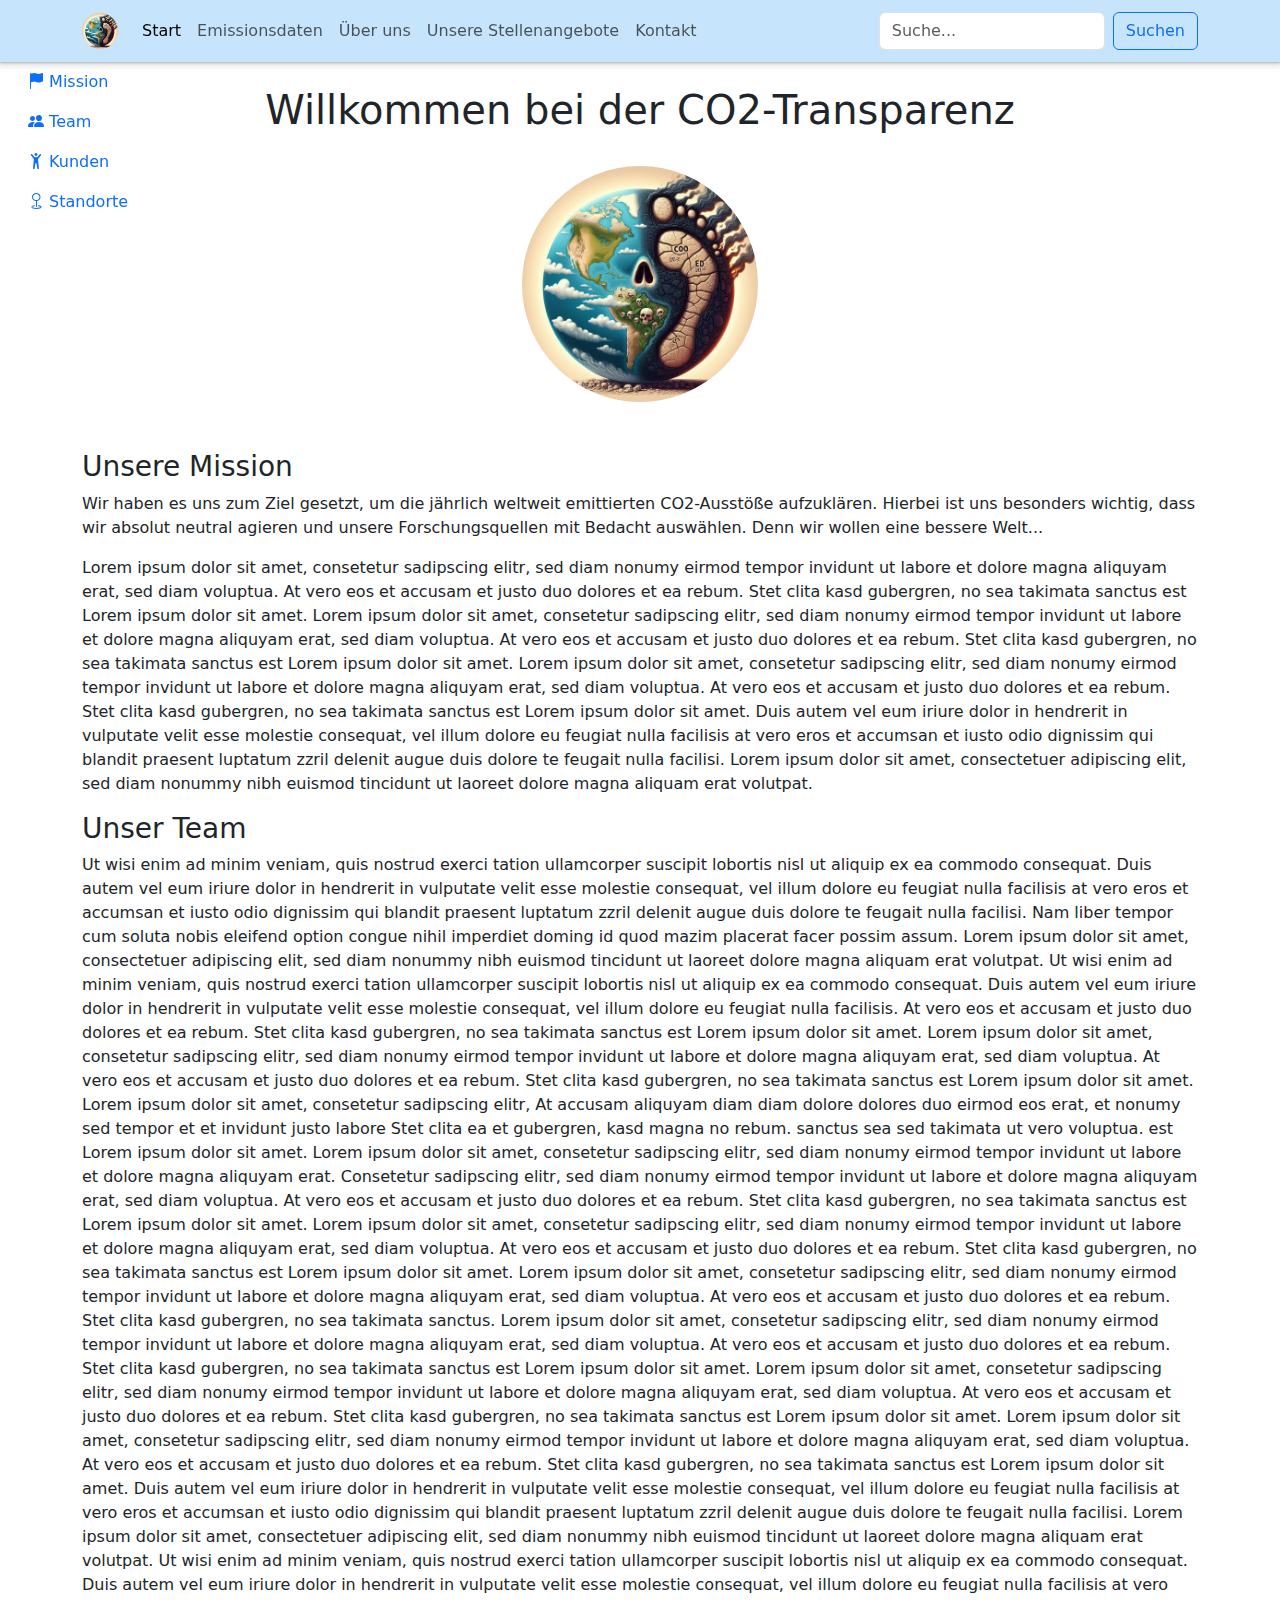
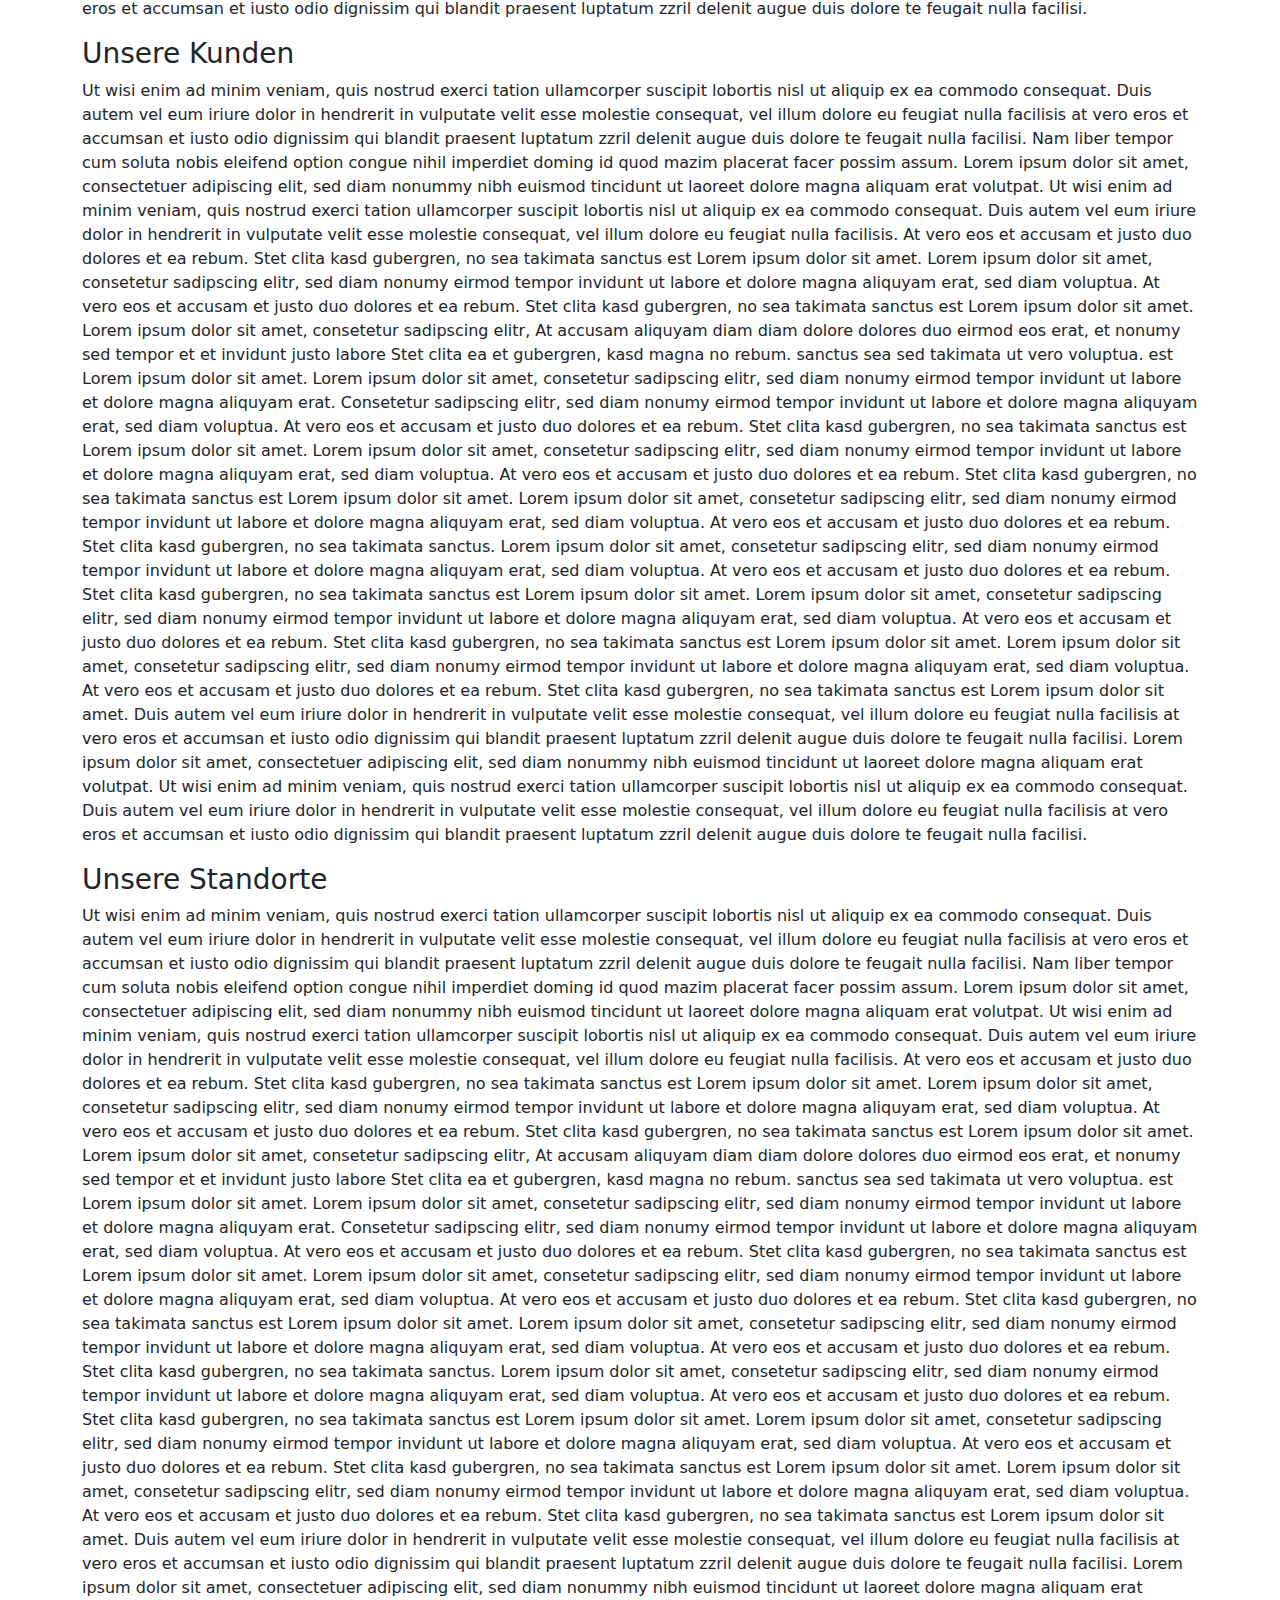
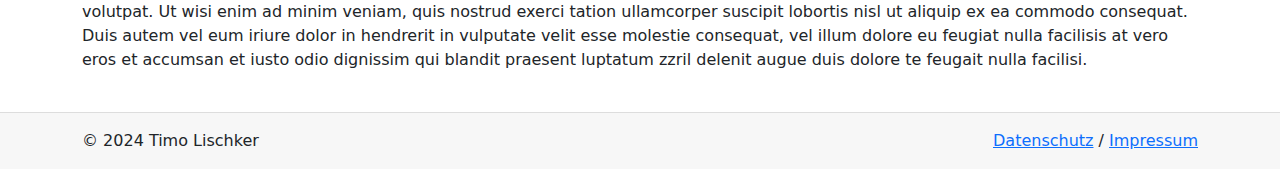
<file: index.html>
<!DOCTYPE html>
<html lang="de">

<head>
    <!-- Meta Tags und Bootstrap per CDN einbinden -->
    <meta charset="utf-8">
    <meta name="viewport" content="width=device-width, initial-scale=1">

    <meta http-equiv="Content-Security-Policy"
        content="default-src 'self'; style-src 'self' https://cdn.jsdelivr.net; script-src 'self' https://cdn.jsdelivr.net https://code.jquery.com/; font-src https://cdn.jsdelivr.net; img-src 'self' data:;" />

    <!-- Bootstrap Minimal CSS -->
    <link href="https://cdn.jsdelivr.net/npm/bootstrap@5.3.3/dist/css/bootstrap.min.css" rel="stylesheet"
        integrity="sha384-QWTKZyjpPEjISv5WaRU9OFeRpok6YctnYmDr5pNlyT2bRjXh0JMhjY6hW+ALEwIH" crossorigin="anonymous">

    <link rel="stylesheet" href="https://cdn.jsdelivr.net/npm/bootstrap-icons@1.11.3/font/bootstrap-icons.min.css">

    <link href="stylesheet/style.css" rel="stylesheet">
    <title>CO2-Transparenz</title>
    <link rel="icon" href="img/logo.jpeg" type="image/x-icon" class="rounded-circle">
</head>

<body>

    <header id="header"></header>

    <!-- Ab hier Inhalt der Seite -->
    <main id="main">
        <!-- Menü mit lokalen Links, welches je nach Schriftkultur links oder rechts dargestellt wird-->
        <nav class="sidebar container" id="navswitch">
            <div class="sidebar-sticky">
                <ul class="nav flex-column">
                    <li class="nav-item">
                        <a class="nav-link active" href="#mission">
                            <i class="bi bi-flag-fill"></i>
                            Mission</a>
                    </li>
                </ul>
                <ul class="nav flex-column">
                    <li class="nav-item">
                        <a class="nav-link" href="#team">
                            <i class="bi bi-people-fill"></i>
                            Team
                        </a>
                    </li>
                </ul>
                <ul class="nav flex-column">
                    <li class="nav-item">
                        <a class="nav-link" href="#kunden">
                            <i class="bi bi-person-arms-up"></i>
                            Kunden
                        </a>
                    </li>
                </ul>
                <ul class="nav flex-column">
                    <li class="nav-item">
                        <a class="nav-link" href="#standorte">
                            <i class="bi bi-geo"></i>
                            Standorte
                        </a>
                    </li>
                </ul>
            </div>
        </nav>


        <div class="container content" id="content">
            <div class="container d-flex justify-content-center">
                <h1>Willkommen bei der CO2-Transparenz</h1>

            </div>
            <br>
            <div class="container d-flex justify-content-center">
                <img src="img/logo.jpeg" alt="CO2-Transparenz" height="236" class="rounded-circle">
            </div>
            <br><br>

            <h3 id="mission">Unsere Mission</h3>
            <p> Wir haben es uns zum Ziel gesetzt, um die jährlich weltweit emittierten CO2-Ausstöße aufzuklären.
                Hierbei ist uns besonders wichtig, dass wir absolut neutral agieren und unsere Forschungsquellen mit
                Bedacht auswählen. Denn wir wollen eine bessere Welt...</p>
            <p>Lorem ipsum dolor sit amet, consetetur sadipscing elitr, sed diam nonumy eirmod tempor invidunt ut labore
                et dolore magna aliquyam erat, sed diam voluptua. At vero eos et accusam et justo duo dolores et ea
                rebum. Stet clita kasd gubergren, no sea takimata sanctus est Lorem ipsum dolor sit amet. Lorem ipsum
                dolor sit amet, consetetur sadipscing elitr, sed diam nonumy eirmod tempor invidunt ut labore et dolore
                magna aliquyam erat, sed diam voluptua. At vero eos et accusam et justo duo dolores et ea rebum. Stet
                clita kasd gubergren, no sea takimata sanctus est Lorem ipsum dolor sit amet. Lorem ipsum dolor sit
                amet, consetetur sadipscing elitr, sed diam nonumy eirmod tempor invidunt ut labore et dolore magna
                aliquyam erat, sed diam voluptua. At vero eos et accusam et justo duo dolores et ea rebum. Stet clita
                kasd gubergren, no sea takimata sanctus est Lorem ipsum dolor sit amet.
                Duis autem vel eum iriure dolor in hendrerit in vulputate velit esse molestie consequat, vel illum
                dolore eu feugiat nulla facilisis at vero eros et accumsan et iusto odio dignissim qui blandit praesent
                luptatum zzril delenit augue duis dolore te feugait nulla facilisi. Lorem ipsum dolor sit amet,
                consectetuer adipiscing elit, sed diam nonummy nibh euismod tincidunt ut laoreet dolore magna aliquam
                erat volutpat.
            </p>
            <h3 id="team">Unser Team</h3>
            <p>
                Ut wisi enim ad minim veniam, quis nostrud exerci tation ullamcorper suscipit lobortis nisl ut aliquip
                ex ea commodo consequat. Duis autem vel eum iriure dolor in hendrerit in vulputate velit esse molestie
                consequat, vel illum dolore eu feugiat nulla facilisis at vero eros et accumsan et iusto odio dignissim
                qui blandit praesent luptatum zzril delenit augue duis dolore te feugait nulla facilisi.
                Nam liber tempor cum soluta nobis eleifend option congue nihil imperdiet doming id quod mazim placerat
                facer possim assum. Lorem ipsum dolor sit amet, consectetuer adipiscing elit, sed diam nonummy nibh
                euismod tincidunt ut laoreet dolore magna aliquam erat volutpat. Ut wisi enim ad minim veniam, quis
                nostrud exerci tation ullamcorper suscipit lobortis nisl ut aliquip ex ea commodo consequat.
                Duis autem vel eum iriure dolor in hendrerit in vulputate velit esse molestie consequat, vel illum
                dolore eu feugiat nulla facilisis.
                At vero eos et accusam et justo duo dolores et ea rebum. Stet clita kasd gubergren, no sea takimata
                sanctus est Lorem ipsum dolor sit amet. Lorem ipsum dolor sit amet, consetetur sadipscing elitr, sed
                diam nonumy eirmod tempor invidunt ut labore et dolore magna aliquyam erat, sed diam voluptua. At vero
                eos et accusam et justo duo dolores et ea rebum. Stet clita kasd gubergren, no sea takimata sanctus est
                Lorem ipsum dolor sit amet. Lorem ipsum dolor sit amet, consetetur sadipscing elitr, At accusam aliquyam
                diam diam dolore dolores duo eirmod eos erat, et nonumy sed tempor et et invidunt justo labore Stet
                clita ea et gubergren, kasd magna no rebum. sanctus sea sed takimata ut vero voluptua. est Lorem ipsum
                dolor sit amet. Lorem ipsum dolor sit amet, consetetur sadipscing elitr, sed diam nonumy eirmod tempor
                invidunt ut labore et dolore magna aliquyam erat.
                Consetetur sadipscing elitr, sed diam nonumy eirmod tempor invidunt ut labore et dolore magna aliquyam
                erat, sed diam voluptua. At vero eos et accusam et justo duo dolores et ea rebum. Stet clita kasd
                gubergren, no sea takimata sanctus est Lorem ipsum dolor sit amet. Lorem ipsum dolor sit amet,
                consetetur sadipscing elitr, sed diam nonumy eirmod tempor invidunt ut labore et dolore magna aliquyam
                erat, sed diam voluptua. At vero eos et accusam et justo duo dolores et ea rebum. Stet clita kasd
                gubergren, no sea takimata sanctus est Lorem ipsum dolor sit amet. Lorem ipsum dolor sit amet,
                consetetur sadipscing elitr, sed diam nonumy eirmod tempor invidunt ut labore et dolore magna aliquyam
                erat, sed diam voluptua. At vero eos et accusam et justo duo dolores et ea rebum. Stet clita kasd
                gubergren, no sea takimata sanctus.
                Lorem ipsum dolor sit amet, consetetur sadipscing elitr, sed diam nonumy eirmod tempor invidunt ut
                labore et dolore magna aliquyam erat, sed diam voluptua. At vero eos et accusam et justo duo dolores et
                ea rebum. Stet clita kasd gubergren, no sea takimata sanctus est Lorem ipsum dolor sit amet. Lorem ipsum
                dolor sit amet, consetetur sadipscing elitr, sed diam nonumy eirmod tempor invidunt ut labore et dolore
                magna aliquyam erat, sed diam voluptua. At vero eos et accusam et justo duo dolores et ea rebum. Stet
                clita kasd gubergren, no sea takimata sanctus est Lorem ipsum dolor sit amet. Lorem ipsum dolor sit
                amet, consetetur sadipscing elitr, sed diam nonumy eirmod tempor invidunt ut labore et dolore magna
                aliquyam erat, sed diam voluptua. At vero eos et accusam et justo duo dolores et ea rebum. Stet clita
                kasd gubergren, no sea takimata sanctus est Lorem ipsum dolor sit amet.
                Duis autem vel eum iriure dolor in hendrerit in vulputate velit esse molestie consequat, vel illum
                dolore eu feugiat nulla facilisis at vero eros et accumsan et iusto odio dignissim qui blandit praesent
                luptatum zzril delenit augue duis dolore te feugait nulla facilisi. Lorem ipsum dolor sit amet,
                consectetuer adipiscing elit, sed diam nonummy nibh euismod tincidunt ut laoreet dolore magna aliquam
                erat volutpat.
                Ut wisi enim ad minim veniam, quis nostrud exerci tation ullamcorper suscipit lobortis nisl ut aliquip
                ex ea commodo consequat. Duis autem vel eum iriure dolor in hendrerit in vulputate velit esse molestie
                consequat, vel illum dolore eu feugiat nulla facilisis at vero eros et accumsan et iusto odio dignissim
                qui blandit praesent luptatum zzril delenit augue duis dolore te feugait nulla facilisi.
            </p>
            <h3 id="kunden">Unsere Kunden</h3>
            <p>
                Ut wisi enim ad minim veniam, quis nostrud exerci tation ullamcorper suscipit lobortis nisl ut aliquip
                ex ea commodo consequat. Duis autem vel eum iriure dolor in hendrerit in vulputate velit esse molestie
                consequat, vel illum dolore eu feugiat nulla facilisis at vero eros et accumsan et iusto odio dignissim
                qui blandit praesent luptatum zzril delenit augue duis dolore te feugait nulla facilisi.
                Nam liber tempor cum soluta nobis eleifend option congue nihil imperdiet doming id quod mazim placerat
                facer possim assum. Lorem ipsum dolor sit amet, consectetuer adipiscing elit, sed diam nonummy nibh
                euismod tincidunt ut laoreet dolore magna aliquam erat volutpat. Ut wisi enim ad minim veniam, quis
                nostrud exerci tation ullamcorper suscipit lobortis nisl ut aliquip ex ea commodo consequat.
                Duis autem vel eum iriure dolor in hendrerit in vulputate velit esse molestie consequat, vel illum
                dolore eu feugiat nulla facilisis.
                At vero eos et accusam et justo duo dolores et ea rebum. Stet clita kasd gubergren, no sea takimata
                sanctus est Lorem ipsum dolor sit amet. Lorem ipsum dolor sit amet, consetetur sadipscing elitr, sed
                diam nonumy eirmod tempor invidunt ut labore et dolore magna aliquyam erat, sed diam voluptua. At vero
                eos et accusam et justo duo dolores et ea rebum. Stet clita kasd gubergren, no sea takimata sanctus est
                Lorem ipsum dolor sit amet. Lorem ipsum dolor sit amet, consetetur sadipscing elitr, At accusam aliquyam
                diam diam dolore dolores duo eirmod eos erat, et nonumy sed tempor et et invidunt justo labore Stet
                clita ea et gubergren, kasd magna no rebum. sanctus sea sed takimata ut vero voluptua. est Lorem ipsum
                dolor sit amet. Lorem ipsum dolor sit amet, consetetur sadipscing elitr, sed diam nonumy eirmod tempor
                invidunt ut labore et dolore magna aliquyam erat.
                Consetetur sadipscing elitr, sed diam nonumy eirmod tempor invidunt ut labore et dolore magna aliquyam
                erat, sed diam voluptua. At vero eos et accusam et justo duo dolores et ea rebum. Stet clita kasd
                gubergren, no sea takimata sanctus est Lorem ipsum dolor sit amet. Lorem ipsum dolor sit amet,
                consetetur sadipscing elitr, sed diam nonumy eirmod tempor invidunt ut labore et dolore magna aliquyam
                erat, sed diam voluptua. At vero eos et accusam et justo duo dolores et ea rebum. Stet clita kasd
                gubergren, no sea takimata sanctus est Lorem ipsum dolor sit amet. Lorem ipsum dolor sit amet,
                consetetur sadipscing elitr, sed diam nonumy eirmod tempor invidunt ut labore et dolore magna aliquyam
                erat, sed diam voluptua. At vero eos et accusam et justo duo dolores et ea rebum. Stet clita kasd
                gubergren, no sea takimata sanctus.
                Lorem ipsum dolor sit amet, consetetur sadipscing elitr, sed diam nonumy eirmod tempor invidunt ut
                labore et dolore magna aliquyam erat, sed diam voluptua. At vero eos et accusam et justo duo dolores et
                ea rebum. Stet clita kasd gubergren, no sea takimata sanctus est Lorem ipsum dolor sit amet. Lorem ipsum
                dolor sit amet, consetetur sadipscing elitr, sed diam nonumy eirmod tempor invidunt ut labore et dolore
                magna aliquyam erat, sed diam voluptua. At vero eos et accusam et justo duo dolores et ea rebum. Stet
                clita kasd gubergren, no sea takimata sanctus est Lorem ipsum dolor sit amet. Lorem ipsum dolor sit
                amet, consetetur sadipscing elitr, sed diam nonumy eirmod tempor invidunt ut labore et dolore magna
                aliquyam erat, sed diam voluptua. At vero eos et accusam et justo duo dolores et ea rebum. Stet clita
                kasd gubergren, no sea takimata sanctus est Lorem ipsum dolor sit amet.
                Duis autem vel eum iriure dolor in hendrerit in vulputate velit esse molestie consequat, vel illum
                dolore eu feugiat nulla facilisis at vero eros et accumsan et iusto odio dignissim qui blandit praesent
                luptatum zzril delenit augue duis dolore te feugait nulla facilisi. Lorem ipsum dolor sit amet,
                consectetuer adipiscing elit, sed diam nonummy nibh euismod tincidunt ut laoreet dolore magna aliquam
                erat volutpat.
                Ut wisi enim ad minim veniam, quis nostrud exerci tation ullamcorper suscipit lobortis nisl ut aliquip
                ex ea commodo consequat. Duis autem vel eum iriure dolor in hendrerit in vulputate velit esse molestie
                consequat, vel illum dolore eu feugiat nulla facilisis at vero eros et accumsan et iusto odio dignissim
                qui blandit praesent luptatum zzril delenit augue duis dolore te feugait nulla facilisi.
            </p>
            <h3 id="standorte">Unsere Standorte</h3>
            <p>
                Ut wisi enim ad minim veniam, quis nostrud exerci tation ullamcorper suscipit lobortis nisl ut aliquip
                ex ea commodo consequat. Duis autem vel eum iriure dolor in hendrerit in vulputate velit esse molestie
                consequat, vel illum dolore eu feugiat nulla facilisis at vero eros et accumsan et iusto odio dignissim
                qui blandit praesent luptatum zzril delenit augue duis dolore te feugait nulla facilisi.
                Nam liber tempor cum soluta nobis eleifend option congue nihil imperdiet doming id quod mazim placerat
                facer possim assum. Lorem ipsum dolor sit amet, consectetuer adipiscing elit, sed diam nonummy nibh
                euismod tincidunt ut laoreet dolore magna aliquam erat volutpat. Ut wisi enim ad minim veniam, quis
                nostrud exerci tation ullamcorper suscipit lobortis nisl ut aliquip ex ea commodo consequat.
                Duis autem vel eum iriure dolor in hendrerit in vulputate velit esse molestie consequat, vel illum
                dolore eu feugiat nulla facilisis.
                At vero eos et accusam et justo duo dolores et ea rebum. Stet clita kasd gubergren, no sea takimata
                sanctus est Lorem ipsum dolor sit amet. Lorem ipsum dolor sit amet, consetetur sadipscing elitr, sed
                diam nonumy eirmod tempor invidunt ut labore et dolore magna aliquyam erat, sed diam voluptua. At vero
                eos et accusam et justo duo dolores et ea rebum. Stet clita kasd gubergren, no sea takimata sanctus est
                Lorem ipsum dolor sit amet. Lorem ipsum dolor sit amet, consetetur sadipscing elitr, At accusam aliquyam
                diam diam dolore dolores duo eirmod eos erat, et nonumy sed tempor et et invidunt justo labore Stet
                clita ea et gubergren, kasd magna no rebum. sanctus sea sed takimata ut vero voluptua. est Lorem ipsum
                dolor sit amet. Lorem ipsum dolor sit amet, consetetur sadipscing elitr, sed diam nonumy eirmod tempor
                invidunt ut labore et dolore magna aliquyam erat.
                Consetetur sadipscing elitr, sed diam nonumy eirmod tempor invidunt ut labore et dolore magna aliquyam
                erat, sed diam voluptua. At vero eos et accusam et justo duo dolores et ea rebum. Stet clita kasd
                gubergren, no sea takimata sanctus est Lorem ipsum dolor sit amet. Lorem ipsum dolor sit amet,
                consetetur sadipscing elitr, sed diam nonumy eirmod tempor invidunt ut labore et dolore magna aliquyam
                erat, sed diam voluptua. At vero eos et accusam et justo duo dolores et ea rebum. Stet clita kasd
                gubergren, no sea takimata sanctus est Lorem ipsum dolor sit amet. Lorem ipsum dolor sit amet,
                consetetur sadipscing elitr, sed diam nonumy eirmod tempor invidunt ut labore et dolore magna aliquyam
                erat, sed diam voluptua. At vero eos et accusam et justo duo dolores et ea rebum. Stet clita kasd
                gubergren, no sea takimata sanctus.
                Lorem ipsum dolor sit amet, consetetur sadipscing elitr, sed diam nonumy eirmod tempor invidunt ut
                labore et dolore magna aliquyam erat, sed diam voluptua. At vero eos et accusam et justo duo dolores et
                ea rebum. Stet clita kasd gubergren, no sea takimata sanctus est Lorem ipsum dolor sit amet. Lorem ipsum
                dolor sit amet, consetetur sadipscing elitr, sed diam nonumy eirmod tempor invidunt ut labore et dolore
                magna aliquyam erat, sed diam voluptua. At vero eos et accusam et justo duo dolores et ea rebum. Stet
                clita kasd gubergren, no sea takimata sanctus est Lorem ipsum dolor sit amet. Lorem ipsum dolor sit
                amet, consetetur sadipscing elitr, sed diam nonumy eirmod tempor invidunt ut labore et dolore magna
                aliquyam erat, sed diam voluptua. At vero eos et accusam et justo duo dolores et ea rebum. Stet clita
                kasd gubergren, no sea takimata sanctus est Lorem ipsum dolor sit amet.
                Duis autem vel eum iriure dolor in hendrerit in vulputate velit esse molestie consequat, vel illum
                dolore eu feugiat nulla facilisis at vero eros et accumsan et iusto odio dignissim qui blandit praesent
                luptatum zzril delenit augue duis dolore te feugait nulla facilisi. Lorem ipsum dolor sit amet,
                consectetuer adipiscing elit, sed diam nonummy nibh euismod tincidunt ut laoreet dolore magna aliquam
                erat volutpat.
                Ut wisi enim ad minim veniam, quis nostrud exerci tation ullamcorper suscipit lobortis nisl ut aliquip
                ex ea commodo consequat. Duis autem vel eum iriure dolor in hendrerit in vulputate velit esse molestie
                consequat, vel illum dolore eu feugiat nulla facilisis at vero eros et accumsan et iusto odio dignissim
                qui blandit praesent luptatum zzril delenit augue duis dolore te feugait nulla facilisi.
            </p>
        </div>
    </main>
    <footer id="footer"></footer>

    <!-- Bootstrap Minimal JS, Popper.js und Jquery (beide inkludiert) per CDN einbinden -->
    <script src="https://cdn.jsdelivr.net/npm/bootstrap@5.3.3/dist/js/bootstrap.bundle.min.js"
        integrity="sha384-YvpcrYf0tY3lHB60NNkmXc5s9fDVZLESaAA55NDzOxhy9GkcIdslK1eN7N6jIeHz"
        crossorigin="anonymous"></script>

    <!-- jQuery -->
    <script src="https://code.jquery.com/jquery-3.6.0.min.js"></script>

    <script type="text/javascript" src="js/main.js">
    </script>

</body>

</html>
</file>
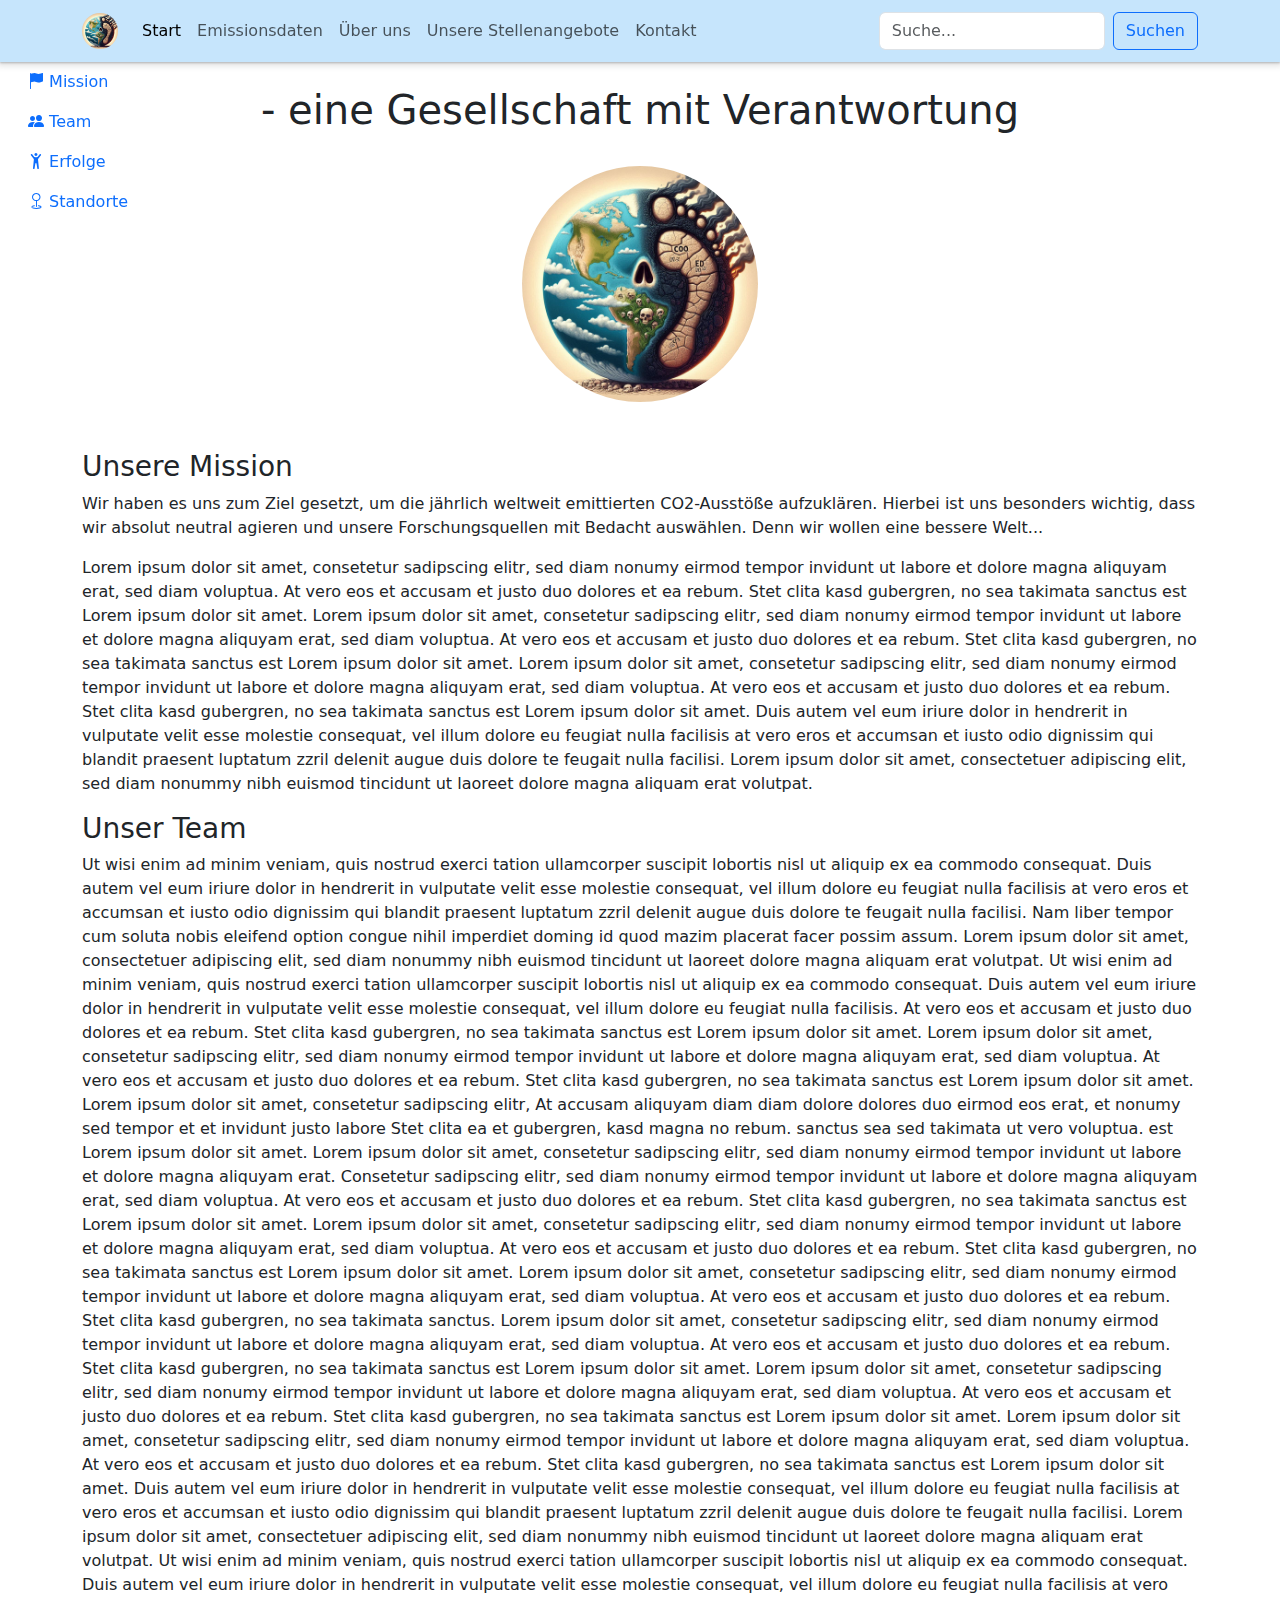
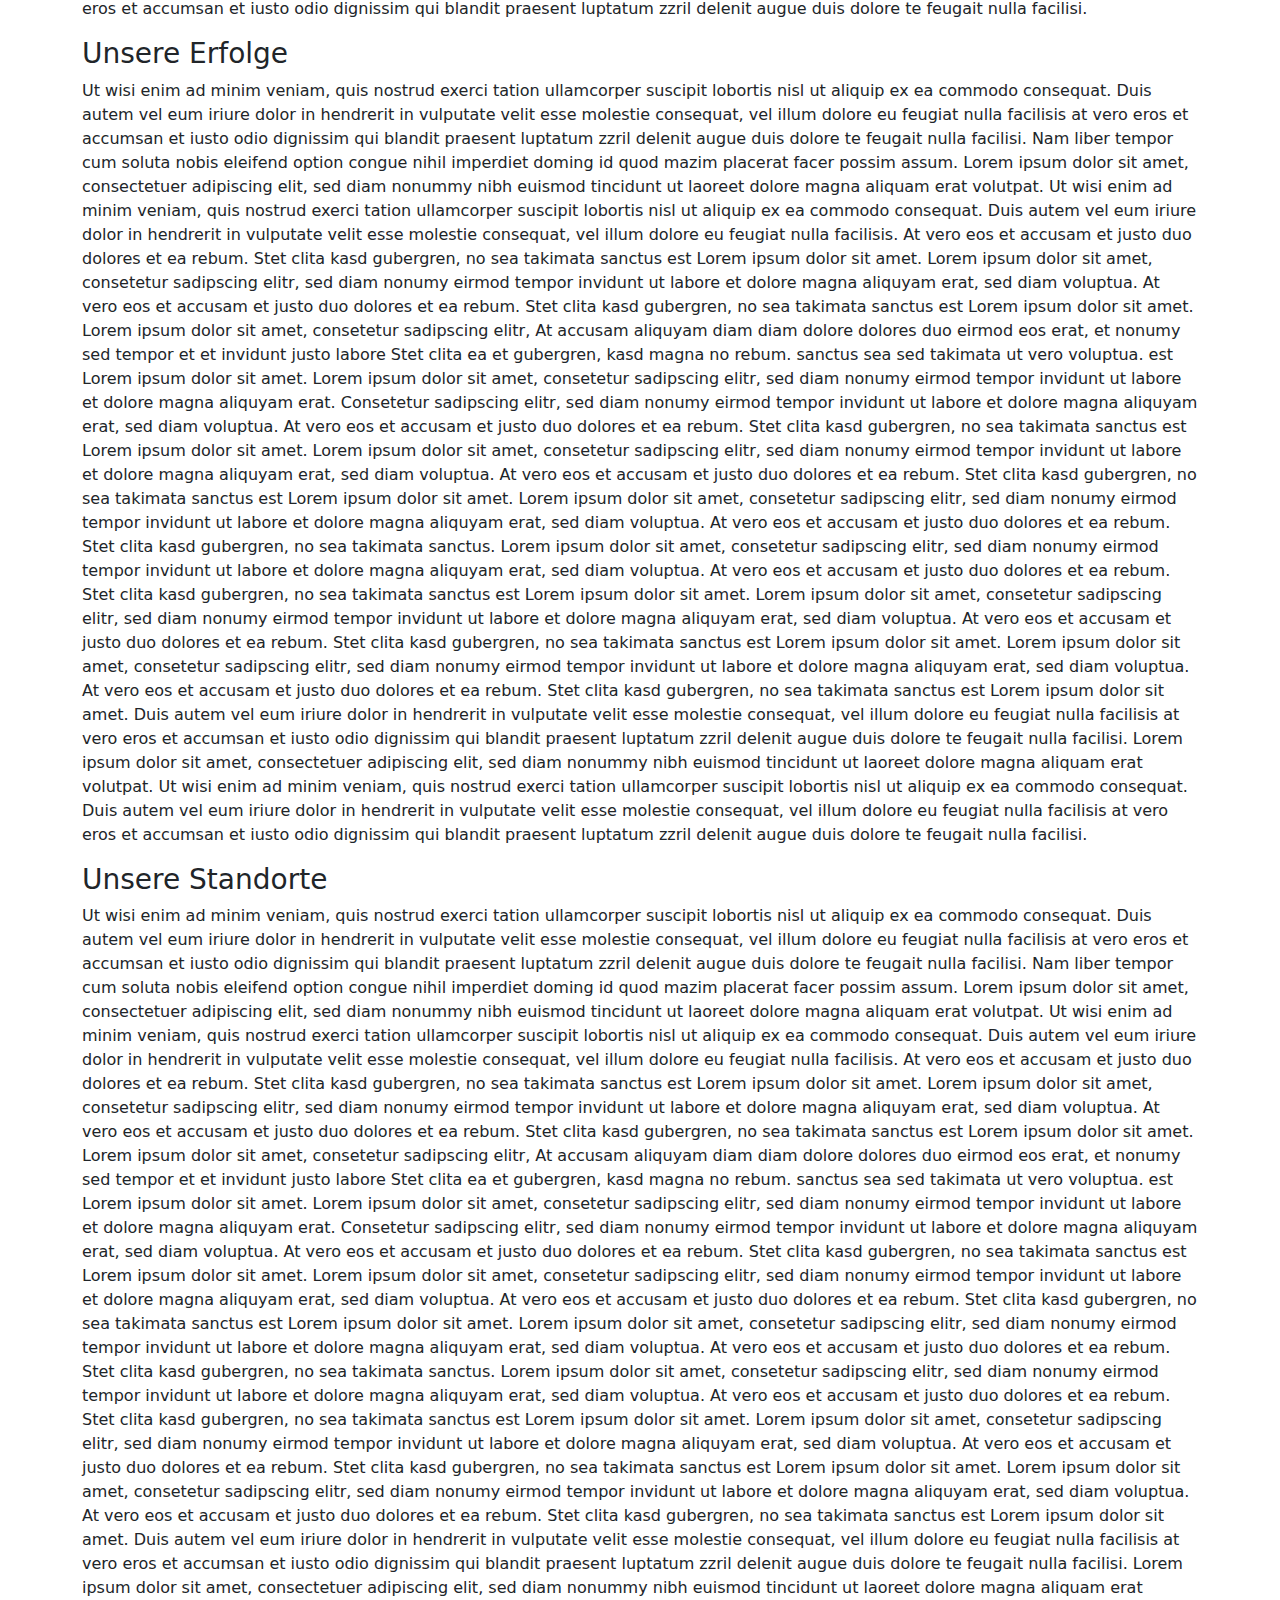
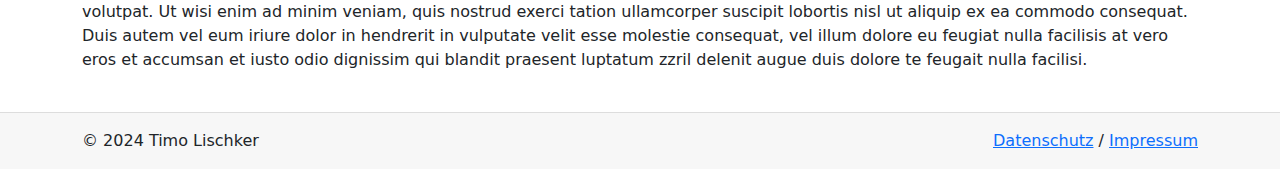
<file: co2-transparenz.html>
<!DOCTYPE html>
<html lang="de">

<head>
  <!-- Meta Tags und Bootstrap per CDN einbinden -->
  <meta charset="utf-8">
  <meta name="viewport" content="width=device-width, initial-scale=1">

  <meta http-equiv="Content-Security-Policy"
    content="default-src 'self'; style-src 'self' https://cdn.jsdelivr.net; script-src 'self' https://cdn.jsdelivr.net https://code.jquery.com/; font-src https://cdn.jsdelivr.net; img-src 'self' data:;" />

  <!-- Bootstrap Minimal CSS -->
  <link href="https://cdn.jsdelivr.net/npm/bootstrap@5.3.3/dist/css/bootstrap.min.css" rel="stylesheet"
    integrity="sha384-QWTKZyjpPEjISv5WaRU9OFeRpok6YctnYmDr5pNlyT2bRjXh0JMhjY6hW+ALEwIH" crossorigin="anonymous">

  <link rel="stylesheet" href="https://cdn.jsdelivr.net/npm/bootstrap-icons@1.11.3/font/bootstrap-icons.min.css">

  <link href="stylesheet/style.css" rel="stylesheet">
  <title>CO2-Transparenz</title>
  <link rel="icon" href="img/logo.jpeg" type="image/x-icon" class="rounded-circle">
</head>

<body>

  <header id="header"></header>

  <!-- Ab hier Inhalt der Seite -->
  <main id="main">
    <!-- Menü mit lokalen Links, welches je nach Schriftkultur links oder rechts dargestellt wird-->
    <nav class="sidebar container" id="navswitch">
      <div class="sidebar-sticky">
        <ul class="nav flex-column">
          <li class="nav-item">
            <a class="nav-link active" href="#mission">
              <i class="bi bi-flag-fill"></i>
              Mission</a>
          </li>
        </ul>
        <ul class="nav flex-column">
          <li class="nav-item">
            <a class="nav-link" href="#team">
              <i class="bi bi-people-fill"></i>
              Team
            </a>
          </li>
        </ul>
        <ul class="nav flex-column">
          <li class="nav-item">
            <a class="nav-link" href="#erfolge">
              <i class="bi bi-person-arms-up"></i>
              Erfolge
            </a>
          </li>
        </ul>
        <ul class="nav flex-column">
          <li class="nav-item">
            <a class="nav-link" href="#standorte">
              <i class="bi bi-geo"></i>
              Standorte
            </a>
          </li>
        </ul>
      </div>
    </nav>


    <div class="container content" id="content">
      <div class="container d-flex justify-content-center">
        <h1> - eine Gesellschaft mit Verantwortung</h1>
      </div>
      <br>
      <div class="container d-flex justify-content-center">
        <img src="img/logo.jpeg" alt="CO2-Transparenz" height="236" class="rounded-circle">
      </div>
      <br><br>

      <h3 id="mission">Unsere Mission</h3>
      <p> Wir haben es uns zum Ziel gesetzt, um die jährlich weltweit emittierten CO2-Ausstöße aufzuklären.
        Hierbei ist uns besonders wichtig, dass wir absolut neutral agieren und unsere Forschungsquellen mit
        Bedacht auswählen. Denn wir wollen eine bessere Welt...</p>
      <p>Lorem ipsum dolor sit amet, consetetur sadipscing elitr, sed diam nonumy eirmod tempor invidunt ut labore
        et dolore magna aliquyam erat, sed diam voluptua. At vero eos et accusam et justo duo dolores et ea
        rebum. Stet clita kasd gubergren, no sea takimata sanctus est Lorem ipsum dolor sit amet. Lorem ipsum
        dolor sit amet, consetetur sadipscing elitr, sed diam nonumy eirmod tempor invidunt ut labore et dolore
        magna aliquyam erat, sed diam voluptua. At vero eos et accusam et justo duo dolores et ea rebum. Stet
        clita kasd gubergren, no sea takimata sanctus est Lorem ipsum dolor sit amet. Lorem ipsum dolor sit
        amet, consetetur sadipscing elitr, sed diam nonumy eirmod tempor invidunt ut labore et dolore magna
        aliquyam erat, sed diam voluptua. At vero eos et accusam et justo duo dolores et ea rebum. Stet clita
        kasd gubergren, no sea takimata sanctus est Lorem ipsum dolor sit amet.
        Duis autem vel eum iriure dolor in hendrerit in vulputate velit esse molestie consequat, vel illum
        dolore eu feugiat nulla facilisis at vero eros et accumsan et iusto odio dignissim qui blandit praesent
        luptatum zzril delenit augue duis dolore te feugait nulla facilisi. Lorem ipsum dolor sit amet,
        consectetuer adipiscing elit, sed diam nonummy nibh euismod tincidunt ut laoreet dolore magna aliquam
        erat volutpat.
      </p>
      <h3 id="team">Unser Team</h3>
      <p>
        Ut wisi enim ad minim veniam, quis nostrud exerci tation ullamcorper suscipit lobortis nisl ut aliquip
        ex ea commodo consequat. Duis autem vel eum iriure dolor in hendrerit in vulputate velit esse molestie
        consequat, vel illum dolore eu feugiat nulla facilisis at vero eros et accumsan et iusto odio dignissim
        qui blandit praesent luptatum zzril delenit augue duis dolore te feugait nulla facilisi.
        Nam liber tempor cum soluta nobis eleifend option congue nihil imperdiet doming id quod mazim placerat
        facer possim assum. Lorem ipsum dolor sit amet, consectetuer adipiscing elit, sed diam nonummy nibh
        euismod tincidunt ut laoreet dolore magna aliquam erat volutpat. Ut wisi enim ad minim veniam, quis
        nostrud exerci tation ullamcorper suscipit lobortis nisl ut aliquip ex ea commodo consequat.
        Duis autem vel eum iriure dolor in hendrerit in vulputate velit esse molestie consequat, vel illum
        dolore eu feugiat nulla facilisis.
        At vero eos et accusam et justo duo dolores et ea rebum. Stet clita kasd gubergren, no sea takimata
        sanctus est Lorem ipsum dolor sit amet. Lorem ipsum dolor sit amet, consetetur sadipscing elitr, sed
        diam nonumy eirmod tempor invidunt ut labore et dolore magna aliquyam erat, sed diam voluptua. At vero
        eos et accusam et justo duo dolores et ea rebum. Stet clita kasd gubergren, no sea takimata sanctus est
        Lorem ipsum dolor sit amet. Lorem ipsum dolor sit amet, consetetur sadipscing elitr, At accusam aliquyam
        diam diam dolore dolores duo eirmod eos erat, et nonumy sed tempor et et invidunt justo labore Stet
        clita ea et gubergren, kasd magna no rebum. sanctus sea sed takimata ut vero voluptua. est Lorem ipsum
        dolor sit amet. Lorem ipsum dolor sit amet, consetetur sadipscing elitr, sed diam nonumy eirmod tempor
        invidunt ut labore et dolore magna aliquyam erat.
        Consetetur sadipscing elitr, sed diam nonumy eirmod tempor invidunt ut labore et dolore magna aliquyam
        erat, sed diam voluptua. At vero eos et accusam et justo duo dolores et ea rebum. Stet clita kasd
        gubergren, no sea takimata sanctus est Lorem ipsum dolor sit amet. Lorem ipsum dolor sit amet,
        consetetur sadipscing elitr, sed diam nonumy eirmod tempor invidunt ut labore et dolore magna aliquyam
        erat, sed diam voluptua. At vero eos et accusam et justo duo dolores et ea rebum. Stet clita kasd
        gubergren, no sea takimata sanctus est Lorem ipsum dolor sit amet. Lorem ipsum dolor sit amet,
        consetetur sadipscing elitr, sed diam nonumy eirmod tempor invidunt ut labore et dolore magna aliquyam
        erat, sed diam voluptua. At vero eos et accusam et justo duo dolores et ea rebum. Stet clita kasd
        gubergren, no sea takimata sanctus.
        Lorem ipsum dolor sit amet, consetetur sadipscing elitr, sed diam nonumy eirmod tempor invidunt ut
        labore et dolore magna aliquyam erat, sed diam voluptua. At vero eos et accusam et justo duo dolores et
        ea rebum. Stet clita kasd gubergren, no sea takimata sanctus est Lorem ipsum dolor sit amet. Lorem ipsum
        dolor sit amet, consetetur sadipscing elitr, sed diam nonumy eirmod tempor invidunt ut labore et dolore
        magna aliquyam erat, sed diam voluptua. At vero eos et accusam et justo duo dolores et ea rebum. Stet
        clita kasd gubergren, no sea takimata sanctus est Lorem ipsum dolor sit amet. Lorem ipsum dolor sit
        amet, consetetur sadipscing elitr, sed diam nonumy eirmod tempor invidunt ut labore et dolore magna
        aliquyam erat, sed diam voluptua. At vero eos et accusam et justo duo dolores et ea rebum. Stet clita
        kasd gubergren, no sea takimata sanctus est Lorem ipsum dolor sit amet.
        Duis autem vel eum iriure dolor in hendrerit in vulputate velit esse molestie consequat, vel illum
        dolore eu feugiat nulla facilisis at vero eros et accumsan et iusto odio dignissim qui blandit praesent
        luptatum zzril delenit augue duis dolore te feugait nulla facilisi. Lorem ipsum dolor sit amet,
        consectetuer adipiscing elit, sed diam nonummy nibh euismod tincidunt ut laoreet dolore magna aliquam
        erat volutpat.
        Ut wisi enim ad minim veniam, quis nostrud exerci tation ullamcorper suscipit lobortis nisl ut aliquip
        ex ea commodo consequat. Duis autem vel eum iriure dolor in hendrerit in vulputate velit esse molestie
        consequat, vel illum dolore eu feugiat nulla facilisis at vero eros et accumsan et iusto odio dignissim
        qui blandit praesent luptatum zzril delenit augue duis dolore te feugait nulla facilisi.
      </p>
      <h3 id="erfolge">Unsere Erfolge</h3>
      <p>
        Ut wisi enim ad minim veniam, quis nostrud exerci tation ullamcorper suscipit lobortis nisl ut aliquip
        ex ea commodo consequat. Duis autem vel eum iriure dolor in hendrerit in vulputate velit esse molestie
        consequat, vel illum dolore eu feugiat nulla facilisis at vero eros et accumsan et iusto odio dignissim
        qui blandit praesent luptatum zzril delenit augue duis dolore te feugait nulla facilisi.
        Nam liber tempor cum soluta nobis eleifend option congue nihil imperdiet doming id quod mazim placerat
        facer possim assum. Lorem ipsum dolor sit amet, consectetuer adipiscing elit, sed diam nonummy nibh
        euismod tincidunt ut laoreet dolore magna aliquam erat volutpat. Ut wisi enim ad minim veniam, quis
        nostrud exerci tation ullamcorper suscipit lobortis nisl ut aliquip ex ea commodo consequat.
        Duis autem vel eum iriure dolor in hendrerit in vulputate velit esse molestie consequat, vel illum
        dolore eu feugiat nulla facilisis.
        At vero eos et accusam et justo duo dolores et ea rebum. Stet clita kasd gubergren, no sea takimata
        sanctus est Lorem ipsum dolor sit amet. Lorem ipsum dolor sit amet, consetetur sadipscing elitr, sed
        diam nonumy eirmod tempor invidunt ut labore et dolore magna aliquyam erat, sed diam voluptua. At vero
        eos et accusam et justo duo dolores et ea rebum. Stet clita kasd gubergren, no sea takimata sanctus est
        Lorem ipsum dolor sit amet. Lorem ipsum dolor sit amet, consetetur sadipscing elitr, At accusam aliquyam
        diam diam dolore dolores duo eirmod eos erat, et nonumy sed tempor et et invidunt justo labore Stet
        clita ea et gubergren, kasd magna no rebum. sanctus sea sed takimata ut vero voluptua. est Lorem ipsum
        dolor sit amet. Lorem ipsum dolor sit amet, consetetur sadipscing elitr, sed diam nonumy eirmod tempor
        invidunt ut labore et dolore magna aliquyam erat.
        Consetetur sadipscing elitr, sed diam nonumy eirmod tempor invidunt ut labore et dolore magna aliquyam
        erat, sed diam voluptua. At vero eos et accusam et justo duo dolores et ea rebum. Stet clita kasd
        gubergren, no sea takimata sanctus est Lorem ipsum dolor sit amet. Lorem ipsum dolor sit amet,
        consetetur sadipscing elitr, sed diam nonumy eirmod tempor invidunt ut labore et dolore magna aliquyam
        erat, sed diam voluptua. At vero eos et accusam et justo duo dolores et ea rebum. Stet clita kasd
        gubergren, no sea takimata sanctus est Lorem ipsum dolor sit amet. Lorem ipsum dolor sit amet,
        consetetur sadipscing elitr, sed diam nonumy eirmod tempor invidunt ut labore et dolore magna aliquyam
        erat, sed diam voluptua. At vero eos et accusam et justo duo dolores et ea rebum. Stet clita kasd
        gubergren, no sea takimata sanctus.
        Lorem ipsum dolor sit amet, consetetur sadipscing elitr, sed diam nonumy eirmod tempor invidunt ut
        labore et dolore magna aliquyam erat, sed diam voluptua. At vero eos et accusam et justo duo dolores et
        ea rebum. Stet clita kasd gubergren, no sea takimata sanctus est Lorem ipsum dolor sit amet. Lorem ipsum
        dolor sit amet, consetetur sadipscing elitr, sed diam nonumy eirmod tempor invidunt ut labore et dolore
        magna aliquyam erat, sed diam voluptua. At vero eos et accusam et justo duo dolores et ea rebum. Stet
        clita kasd gubergren, no sea takimata sanctus est Lorem ipsum dolor sit amet. Lorem ipsum dolor sit
        amet, consetetur sadipscing elitr, sed diam nonumy eirmod tempor invidunt ut labore et dolore magna
        aliquyam erat, sed diam voluptua. At vero eos et accusam et justo duo dolores et ea rebum. Stet clita
        kasd gubergren, no sea takimata sanctus est Lorem ipsum dolor sit amet.
        Duis autem vel eum iriure dolor in hendrerit in vulputate velit esse molestie consequat, vel illum
        dolore eu feugiat nulla facilisis at vero eros et accumsan et iusto odio dignissim qui blandit praesent
        luptatum zzril delenit augue duis dolore te feugait nulla facilisi. Lorem ipsum dolor sit amet,
        consectetuer adipiscing elit, sed diam nonummy nibh euismod tincidunt ut laoreet dolore magna aliquam
        erat volutpat.
        Ut wisi enim ad minim veniam, quis nostrud exerci tation ullamcorper suscipit lobortis nisl ut aliquip
        ex ea commodo consequat. Duis autem vel eum iriure dolor in hendrerit in vulputate velit esse molestie
        consequat, vel illum dolore eu feugiat nulla facilisis at vero eros et accumsan et iusto odio dignissim
        qui blandit praesent luptatum zzril delenit augue duis dolore te feugait nulla facilisi.
      </p>
      <h3 id="standorte">Unsere Standorte</h3>
      <p>
        Ut wisi enim ad minim veniam, quis nostrud exerci tation ullamcorper suscipit lobortis nisl ut aliquip
        ex ea commodo consequat. Duis autem vel eum iriure dolor in hendrerit in vulputate velit esse molestie
        consequat, vel illum dolore eu feugiat nulla facilisis at vero eros et accumsan et iusto odio dignissim
        qui blandit praesent luptatum zzril delenit augue duis dolore te feugait nulla facilisi.
        Nam liber tempor cum soluta nobis eleifend option congue nihil imperdiet doming id quod mazim placerat
        facer possim assum. Lorem ipsum dolor sit amet, consectetuer adipiscing elit, sed diam nonummy nibh
        euismod tincidunt ut laoreet dolore magna aliquam erat volutpat. Ut wisi enim ad minim veniam, quis
        nostrud exerci tation ullamcorper suscipit lobortis nisl ut aliquip ex ea commodo consequat.
        Duis autem vel eum iriure dolor in hendrerit in vulputate velit esse molestie consequat, vel illum
        dolore eu feugiat nulla facilisis.
        At vero eos et accusam et justo duo dolores et ea rebum. Stet clita kasd gubergren, no sea takimata
        sanctus est Lorem ipsum dolor sit amet. Lorem ipsum dolor sit amet, consetetur sadipscing elitr, sed
        diam nonumy eirmod tempor invidunt ut labore et dolore magna aliquyam erat, sed diam voluptua. At vero
        eos et accusam et justo duo dolores et ea rebum. Stet clita kasd gubergren, no sea takimata sanctus est
        Lorem ipsum dolor sit amet. Lorem ipsum dolor sit amet, consetetur sadipscing elitr, At accusam aliquyam
        diam diam dolore dolores duo eirmod eos erat, et nonumy sed tempor et et invidunt justo labore Stet
        clita ea et gubergren, kasd magna no rebum. sanctus sea sed takimata ut vero voluptua. est Lorem ipsum
        dolor sit amet. Lorem ipsum dolor sit amet, consetetur sadipscing elitr, sed diam nonumy eirmod tempor
        invidunt ut labore et dolore magna aliquyam erat.
        Consetetur sadipscing elitr, sed diam nonumy eirmod tempor invidunt ut labore et dolore magna aliquyam
        erat, sed diam voluptua. At vero eos et accusam et justo duo dolores et ea rebum. Stet clita kasd
        gubergren, no sea takimata sanctus est Lorem ipsum dolor sit amet. Lorem ipsum dolor sit amet,
        consetetur sadipscing elitr, sed diam nonumy eirmod tempor invidunt ut labore et dolore magna aliquyam
        erat, sed diam voluptua. At vero eos et accusam et justo duo dolores et ea rebum. Stet clita kasd
        gubergren, no sea takimata sanctus est Lorem ipsum dolor sit amet. Lorem ipsum dolor sit amet,
        consetetur sadipscing elitr, sed diam nonumy eirmod tempor invidunt ut labore et dolore magna aliquyam
        erat, sed diam voluptua. At vero eos et accusam et justo duo dolores et ea rebum. Stet clita kasd
        gubergren, no sea takimata sanctus.
        Lorem ipsum dolor sit amet, consetetur sadipscing elitr, sed diam nonumy eirmod tempor invidunt ut
        labore et dolore magna aliquyam erat, sed diam voluptua. At vero eos et accusam et justo duo dolores et
        ea rebum. Stet clita kasd gubergren, no sea takimata sanctus est Lorem ipsum dolor sit amet. Lorem ipsum
        dolor sit amet, consetetur sadipscing elitr, sed diam nonumy eirmod tempor invidunt ut labore et dolore
        magna aliquyam erat, sed diam voluptua. At vero eos et accusam et justo duo dolores et ea rebum. Stet
        clita kasd gubergren, no sea takimata sanctus est Lorem ipsum dolor sit amet. Lorem ipsum dolor sit
        amet, consetetur sadipscing elitr, sed diam nonumy eirmod tempor invidunt ut labore et dolore magna
        aliquyam erat, sed diam voluptua. At vero eos et accusam et justo duo dolores et ea rebum. Stet clita
        kasd gubergren, no sea takimata sanctus est Lorem ipsum dolor sit amet.
        Duis autem vel eum iriure dolor in hendrerit in vulputate velit esse molestie consequat, vel illum
        dolore eu feugiat nulla facilisis at vero eros et accumsan et iusto odio dignissim qui blandit praesent
        luptatum zzril delenit augue duis dolore te feugait nulla facilisi. Lorem ipsum dolor sit amet,
        consectetuer adipiscing elit, sed diam nonummy nibh euismod tincidunt ut laoreet dolore magna aliquam
        erat volutpat.
        Ut wisi enim ad minim veniam, quis nostrud exerci tation ullamcorper suscipit lobortis nisl ut aliquip
        ex ea commodo consequat. Duis autem vel eum iriure dolor in hendrerit in vulputate velit esse molestie
        consequat, vel illum dolore eu feugiat nulla facilisis at vero eros et accumsan et iusto odio dignissim
        qui blandit praesent luptatum zzril delenit augue duis dolore te feugait nulla facilisi.
      </p>
    </div>
  </main>
  <footer id="footer"></footer>

  <!-- Bootstrap Minimal JS, Popper.js und Jquery (beide inkludiert) per CDN einbinden -->
  <script src="https://cdn.jsdelivr.net/npm/bootstrap@5.3.3/dist/js/bootstrap.bundle.min.js"
    integrity="sha384-YvpcrYf0tY3lHB60NNkmXc5s9fDVZLESaAA55NDzOxhy9GkcIdslK1eN7N6jIeHz"
    crossorigin="anonymous"></script>

  <!-- jQuery -->
  <script src="https://code.jquery.com/jquery-3.6.0.min.js"></script>

  <script type="text/javascript" src="js/main.js">
  </script>

</body>

</html>
</file>
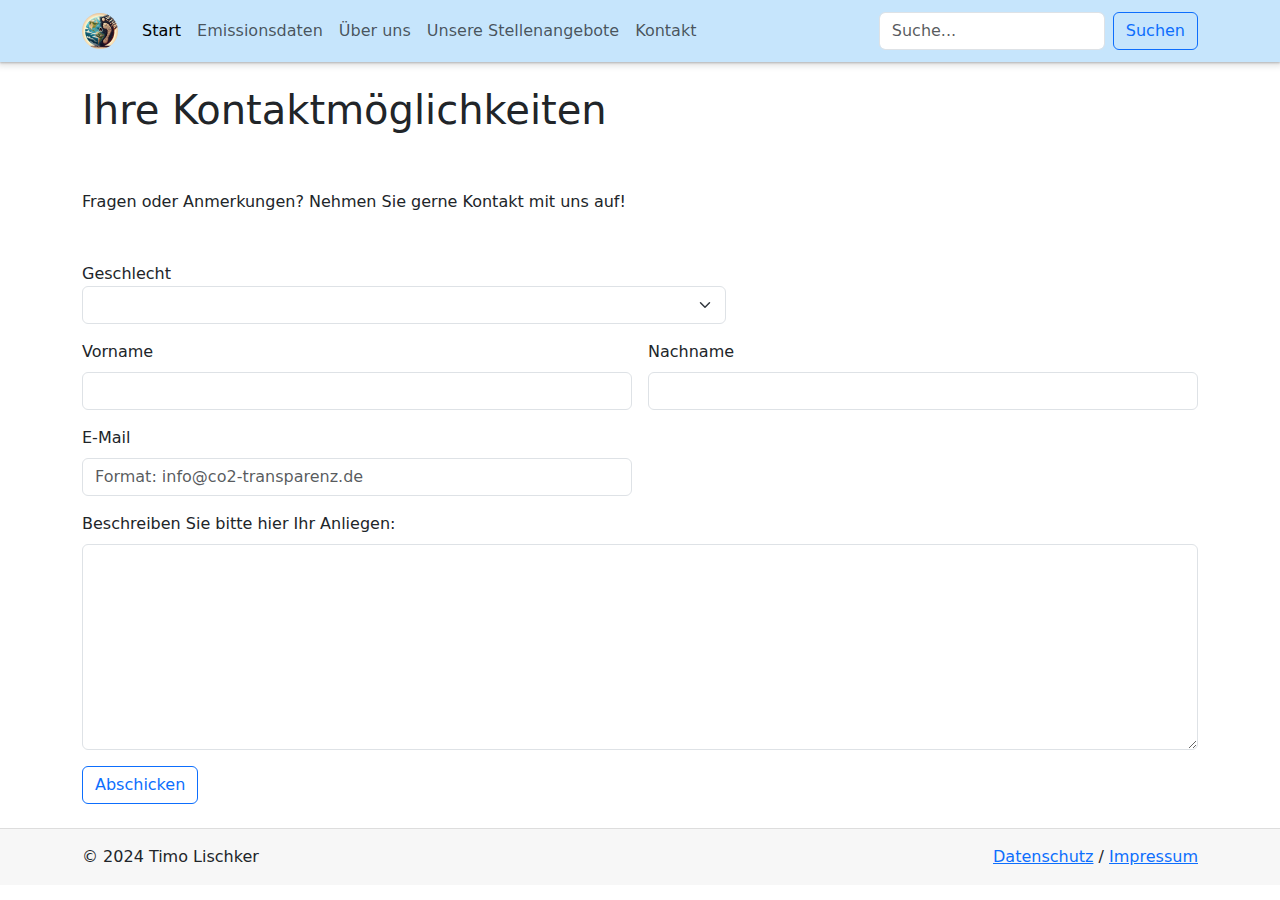
<file: contact.html>
<!DOCTYPE html>
<html lang="de">

<head>
  <!-- Meta Tags und Bootstrap per CDN einbinden -->
  <meta charset="utf-8">
  <meta name="viewport" content="width=device-width, initial-scale=1">

  <meta http-equiv="Content-Security-Policy"
    content="default-src 'self'; style-src 'self' https://cdn.jsdelivr.net; script-src 'self' https://cdn.jsdelivr.net https://code.jquery.com/; font-src https://cdn.jsdelivr.net;  img-src 'self' data:;" />

  <!-- Bootstrap Minimal CSS -->
  <link href="https://cdn.jsdelivr.net/npm/bootstrap@5.3.3/dist/css/bootstrap.min.css" rel="stylesheet"
    integrity="sha384-QWTKZyjpPEjISv5WaRU9OFeRpok6YctnYmDr5pNlyT2bRjXh0JMhjY6hW+ALEwIH" crossorigin="anonymous">

  <link rel="stylesheet" href="https://cdn.jsdelivr.net/npm/bootstrap-icons@1.11.3/font/bootstrap-icons.min.css">

  <link href="stylesheet/style.css" rel="stylesheet">
  <title>CO2-Transparenz</title>
  <link rel="icon" href="img/logo.jpeg" type="image/x-icon" class="rounded-circle">
</head>

<body>

  <header id="header"></header>

  <!-- Ab hier Inhalt der Seite -->
  <main id="main">

    <div class="container content" id="content">
      <h1>Ihre Kontaktmöglichkeiten</h1>
      <br><br>
      <span> Fragen oder Anmerkungen? Nehmen Sie gerne Kontakt mit uns auf!</span>
      <br><br><br>
      <div>
        <form class="row g-3">
          <div class="col-md-7">
            Geschlecht
            <select class="form-select" aria-label="Default select">
              <option disabled selected> </option>
              <option value="M">Männlich</option>
              <option value="W">Weiblich</option>
              <option value="D">Divers</option>
            </select>
          </div>

          <div class="col-md-6">
            <label for="inputPreName" class="form-label">Vorname</label>
            <input type="text" class="form-control" id="inputPrename">
          </div>
          <div class="col-md-6">
            <label for="inputName" class="form-label">Nachname</label>
            <input type="text" class="form-control" id="inputName">
          </div>
          <div class="col-md-6">
            <label for="inputEmail" class="form-label">E-Mail</label>
            <input type="email" class="form-control" id="inputEmail" placeholder="Format: info@co2-transparenz.de">
          </div>
          <div class="col-md-12">
            <label for="inputNachricht" class="form-label">Beschreiben Sie bitte hier Ihr Anliegen:</label>
            <textarea class="form-control" id="inputNachricht" rows="8"></textarea>
          </div>
          <div class="col-12">
            <button type="submit" class="btn btn-outline-primary">Abschicken</button>
          </div>
        </form>

      </div>

    </div>
  </main>
  <footer id="footer"></footer>

  <!-- Bootstrap Minimal JS, Popper.js und Jquery (beide inkludiert) per CDN einbinden -->
  <script src="https://cdn.jsdelivr.net/npm/bootstrap@5.3.3/dist/js/bootstrap.bundle.min.js"
    integrity="sha384-YvpcrYf0tY3lHB60NNkmXc5s9fDVZLESaAA55NDzOxhy9GkcIdslK1eN7N6jIeHz"
    crossorigin="anonymous"></script>

  <!-- jQuery -->
  <script src="https://code.jquery.com/jquery-3.6.0.min.js"></script>

  <script type="text/javascript" src="js/main.js">
  </script>

</body>

</html>
</file>
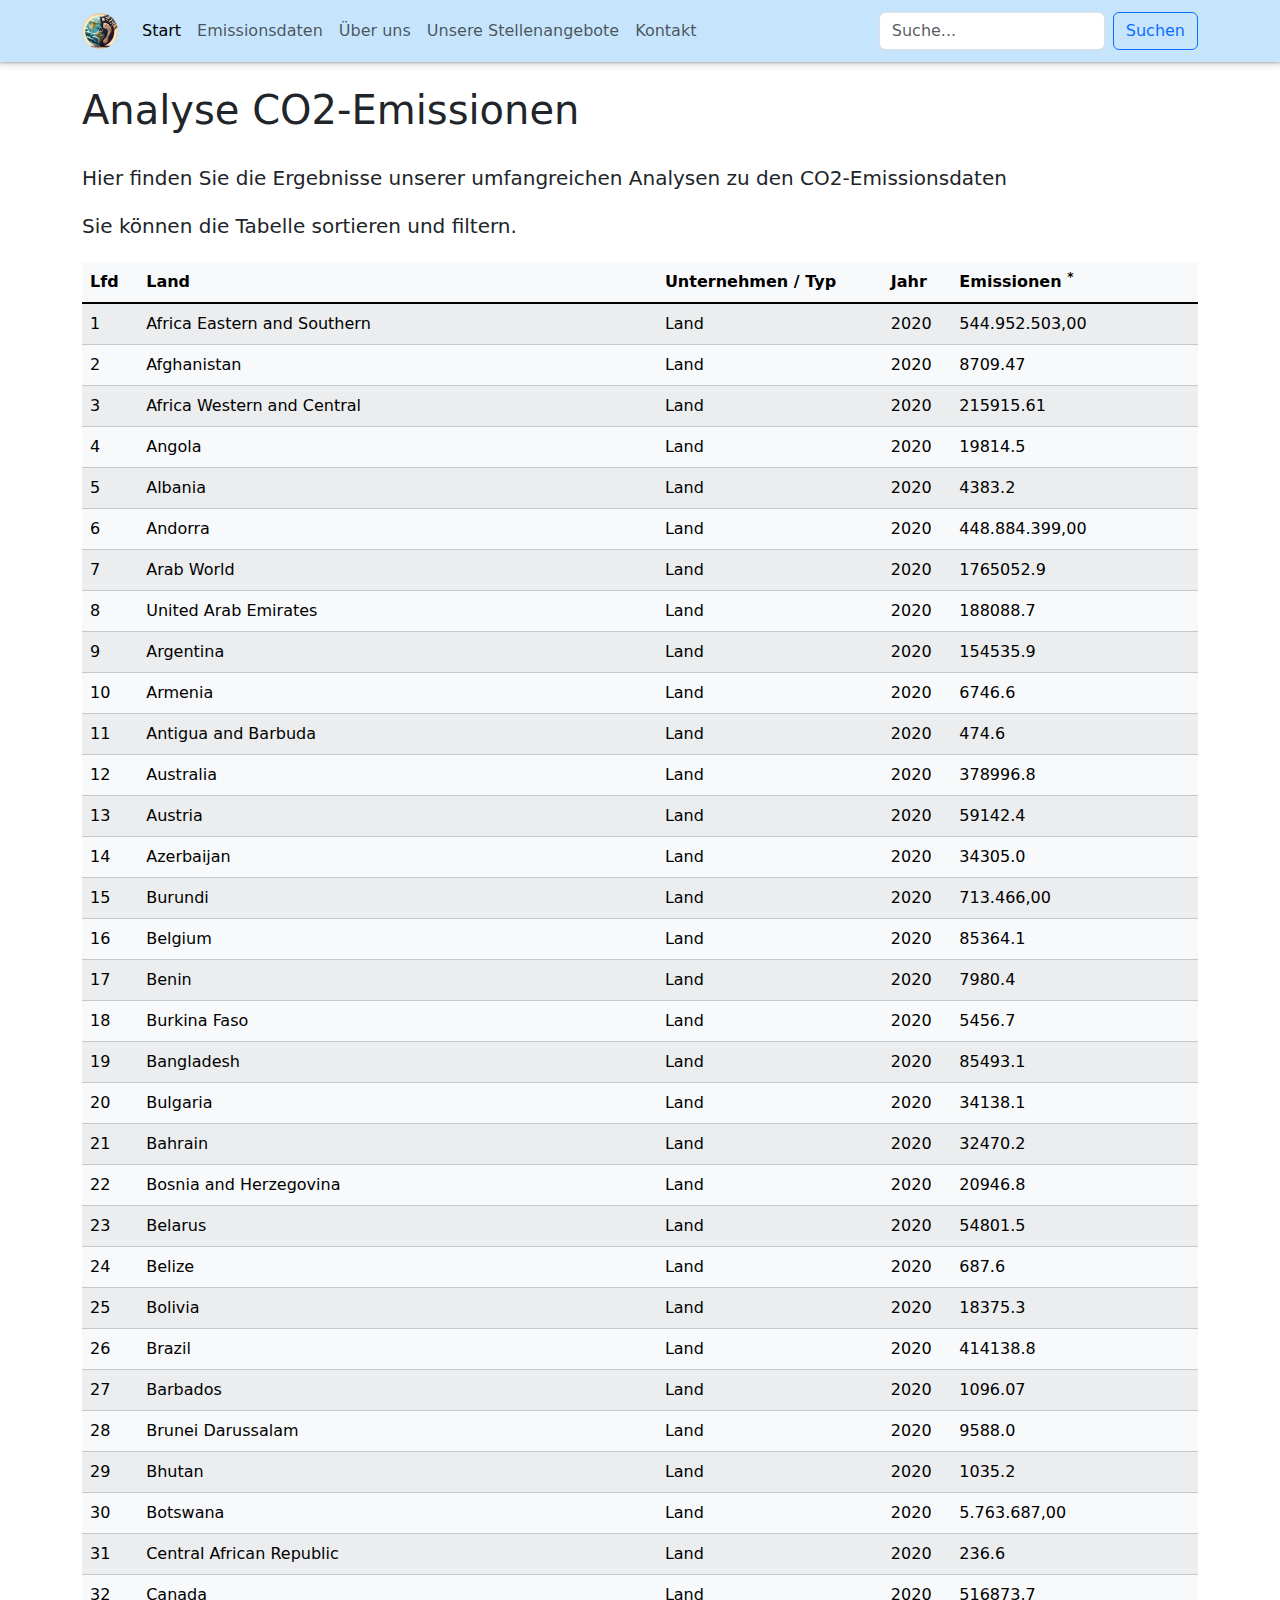
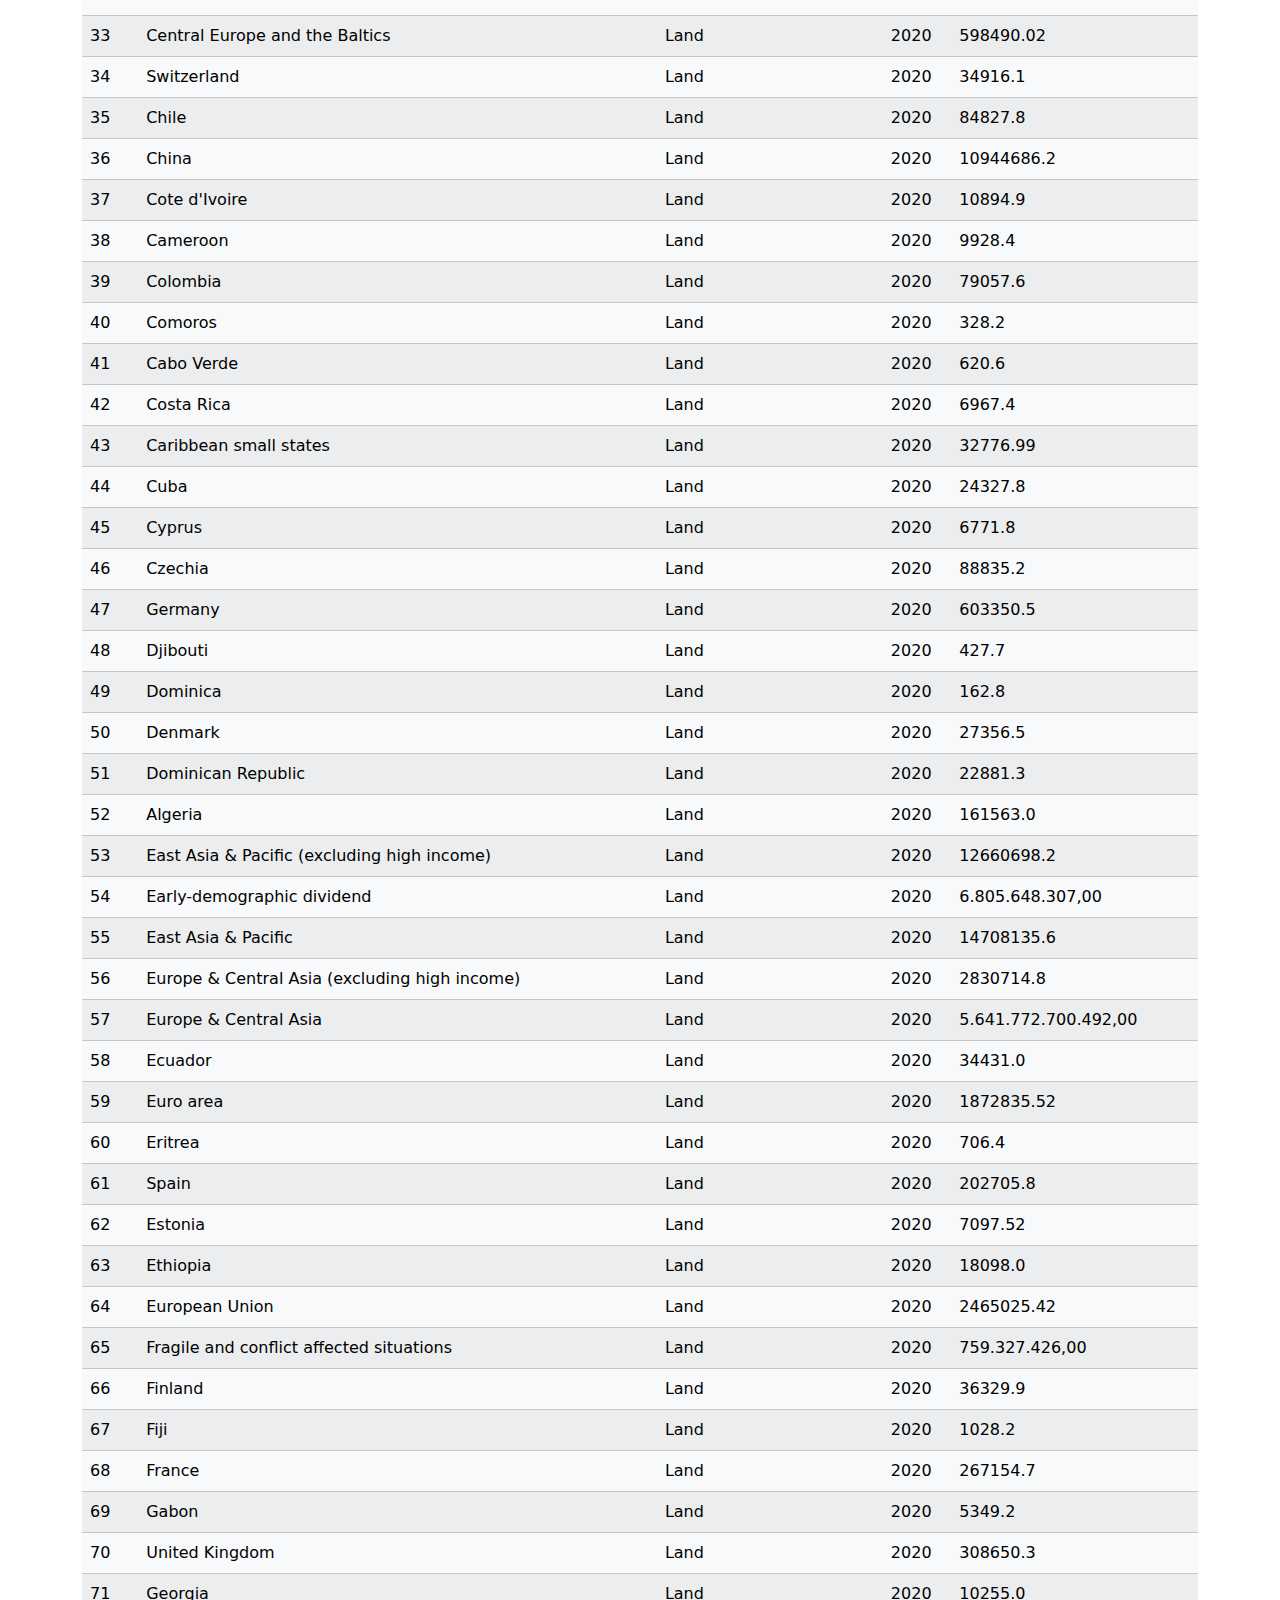
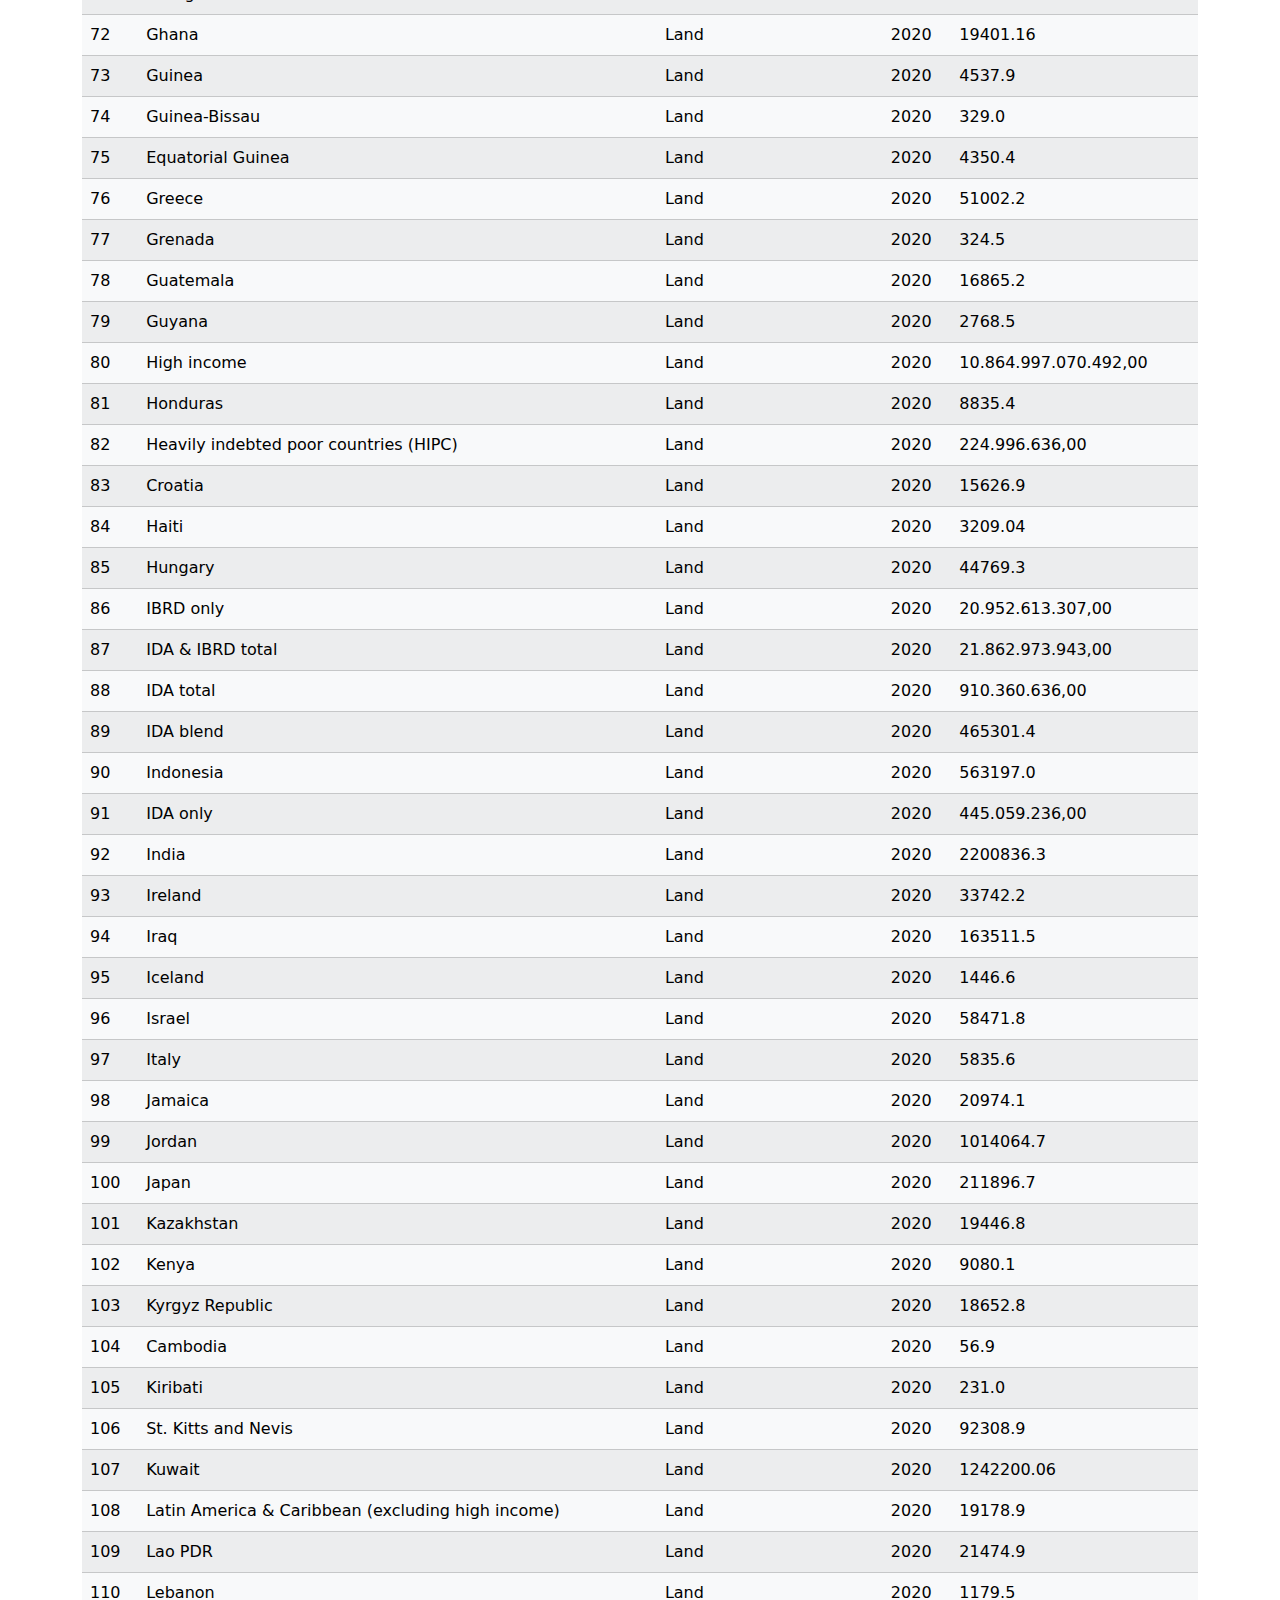
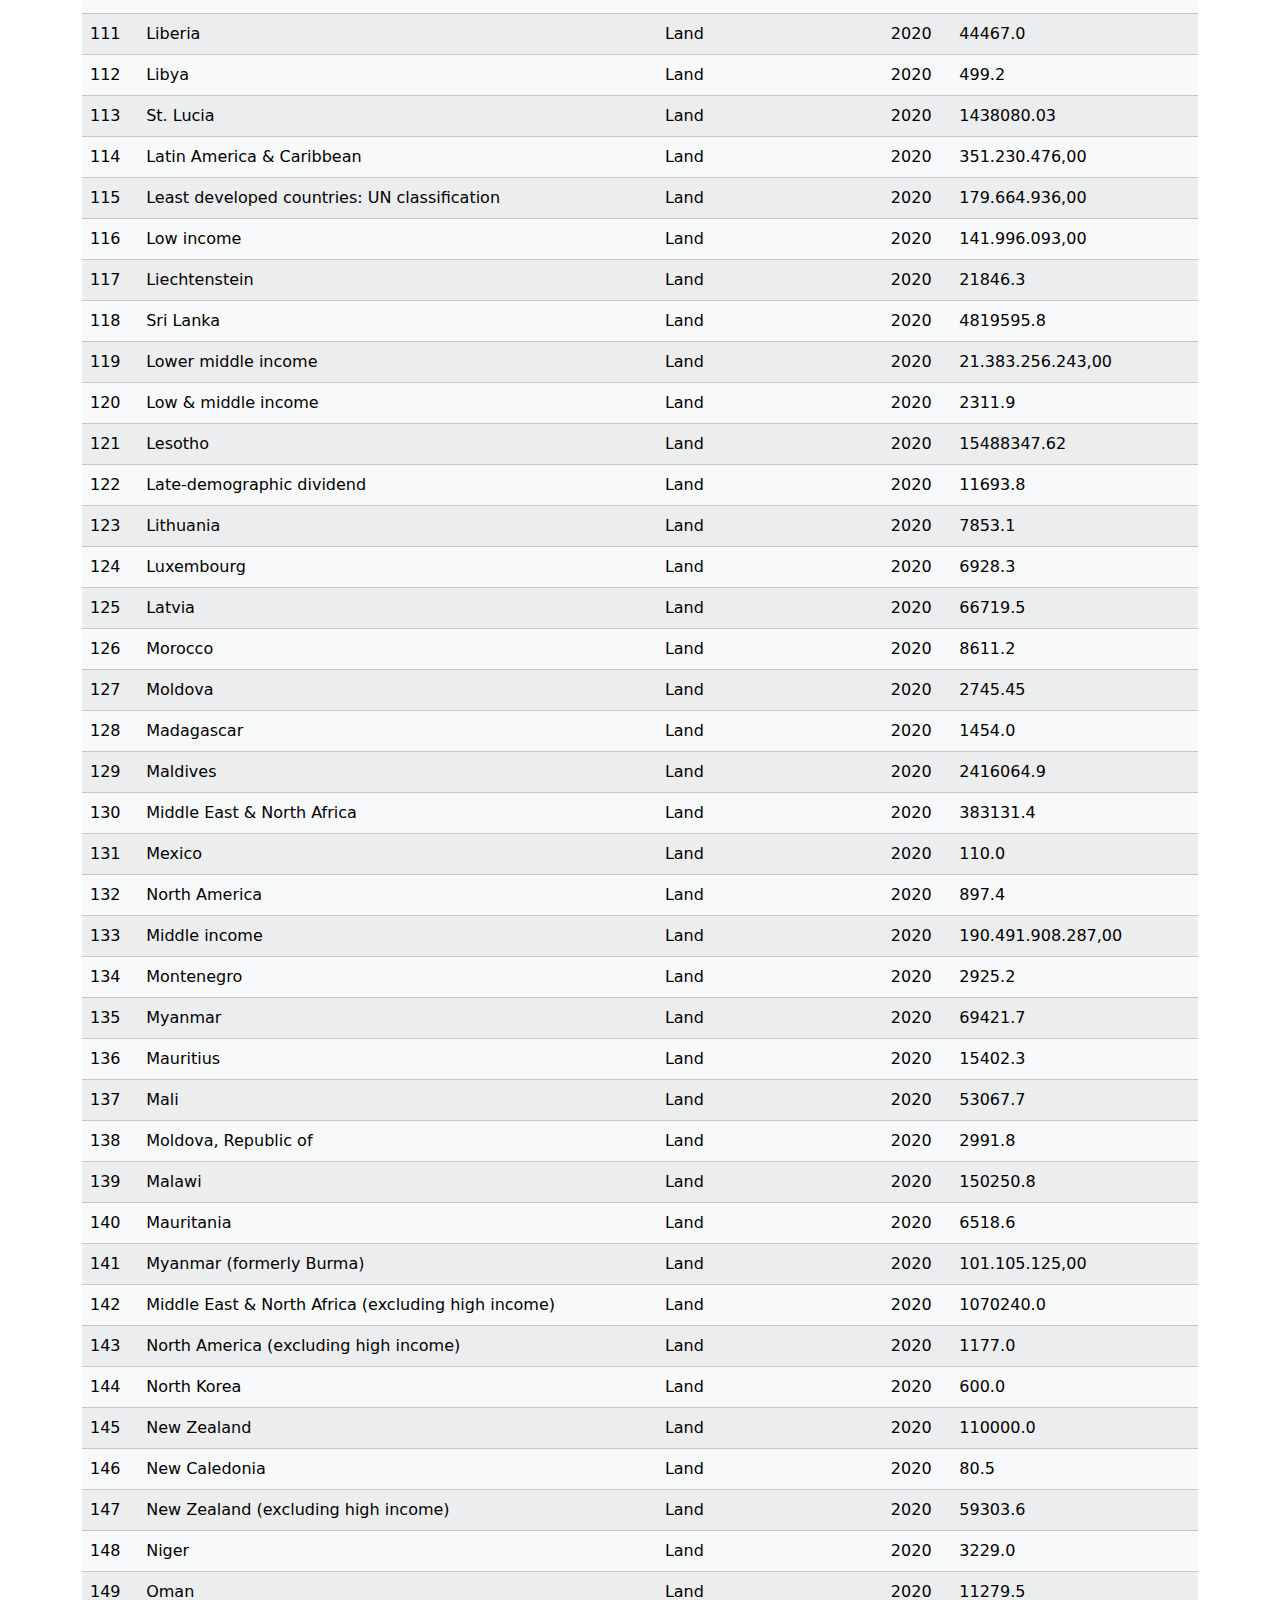
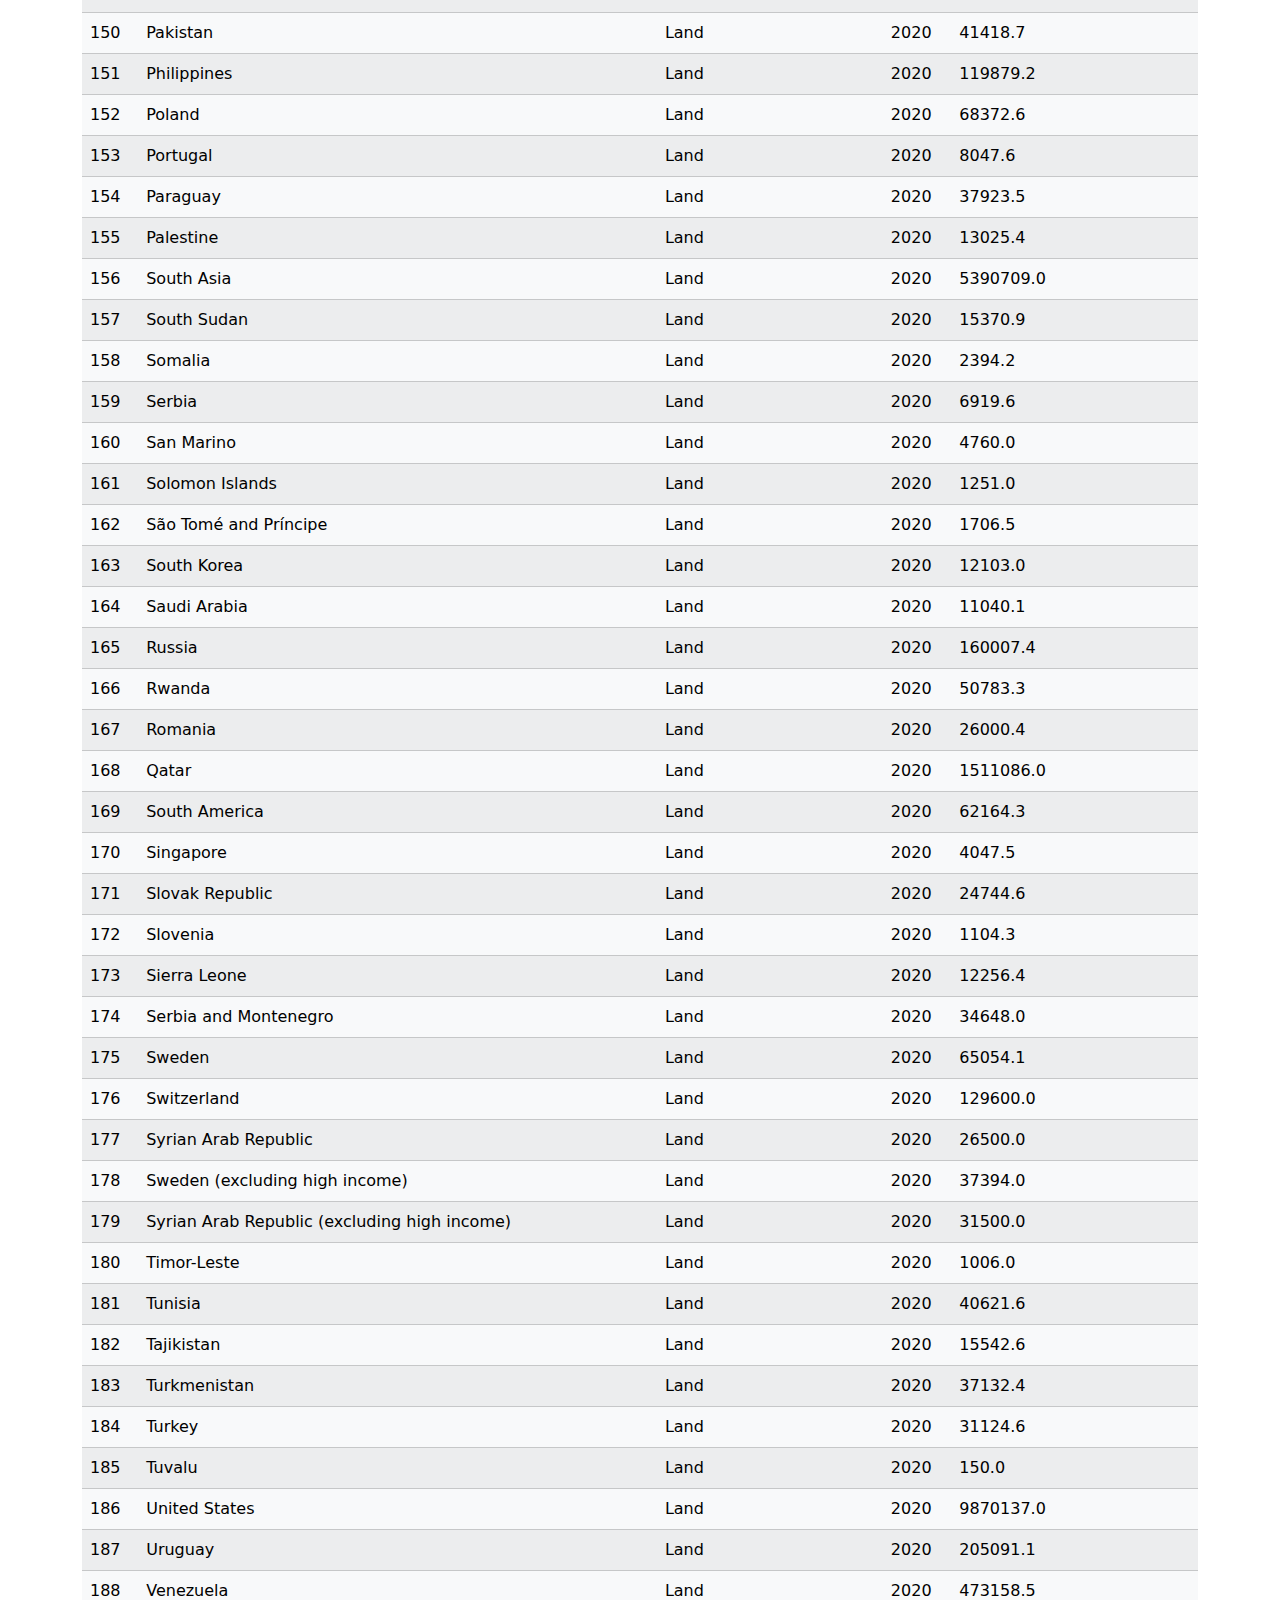
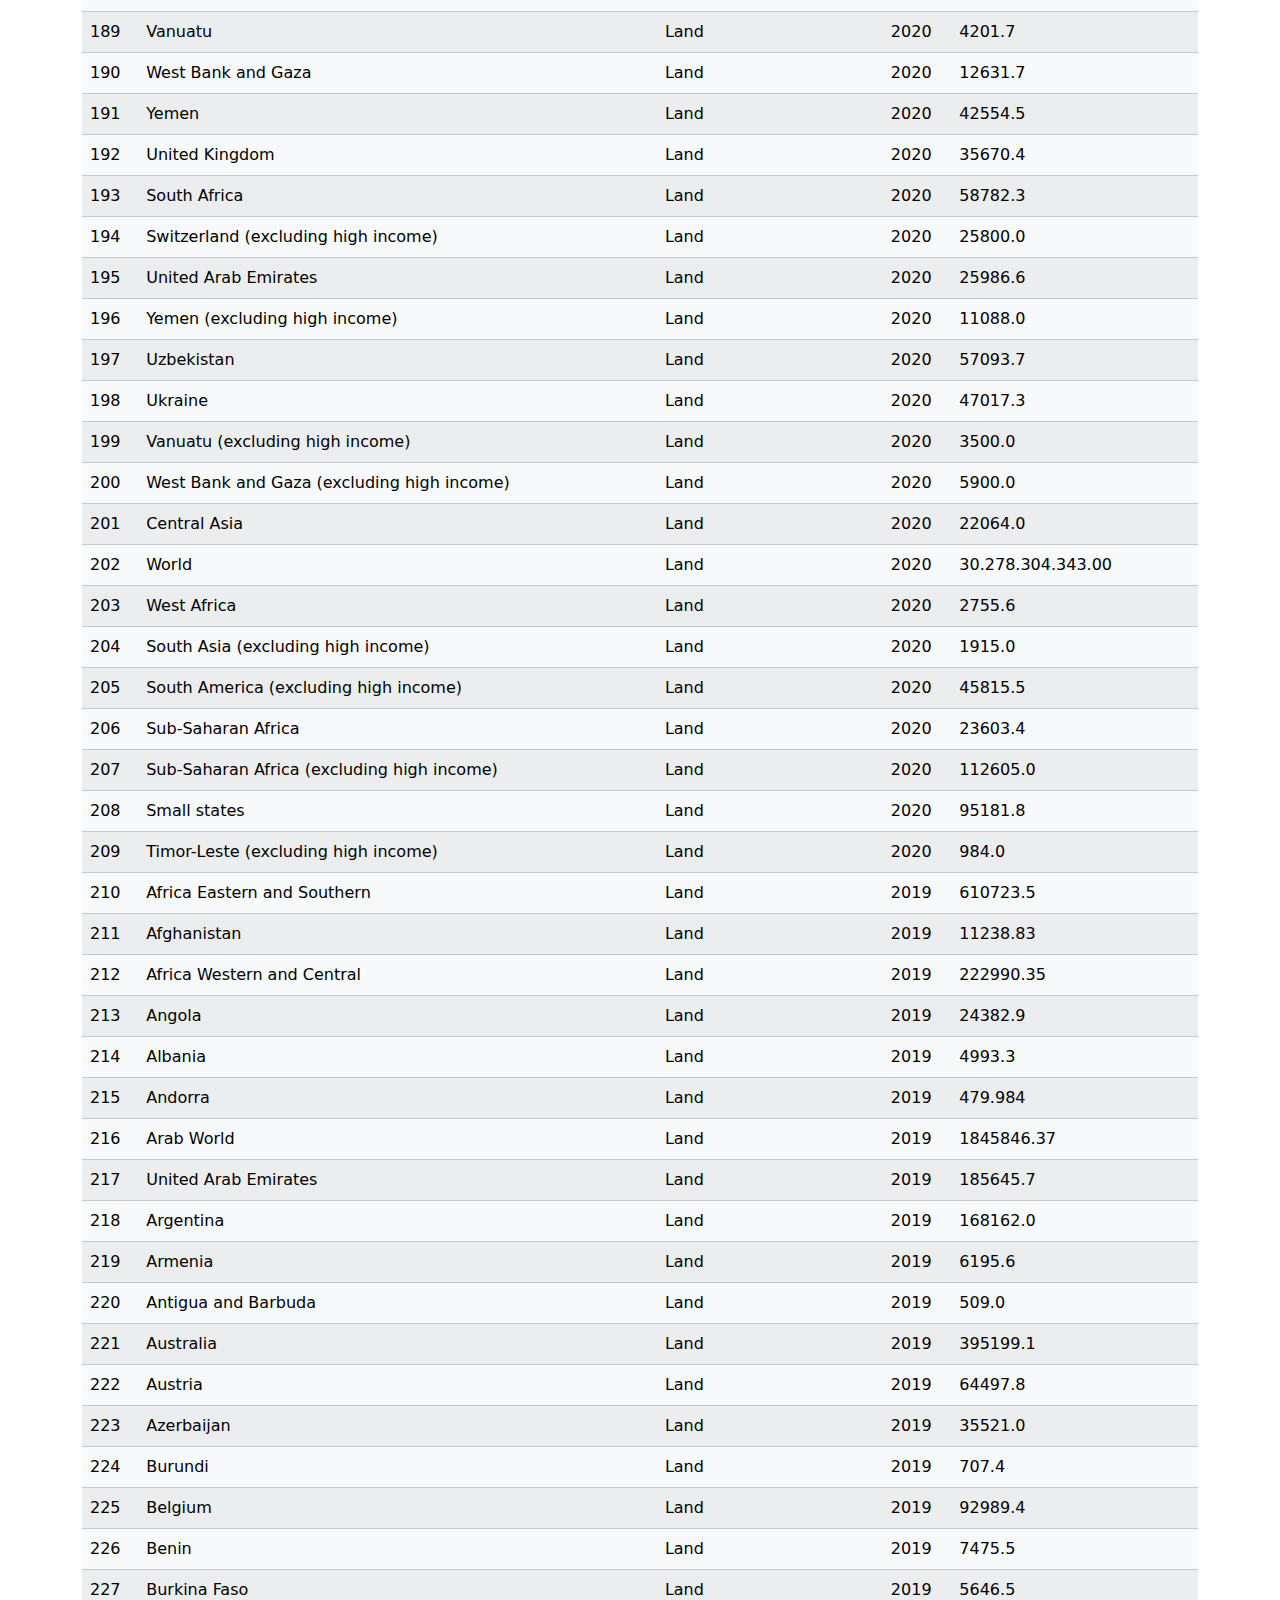
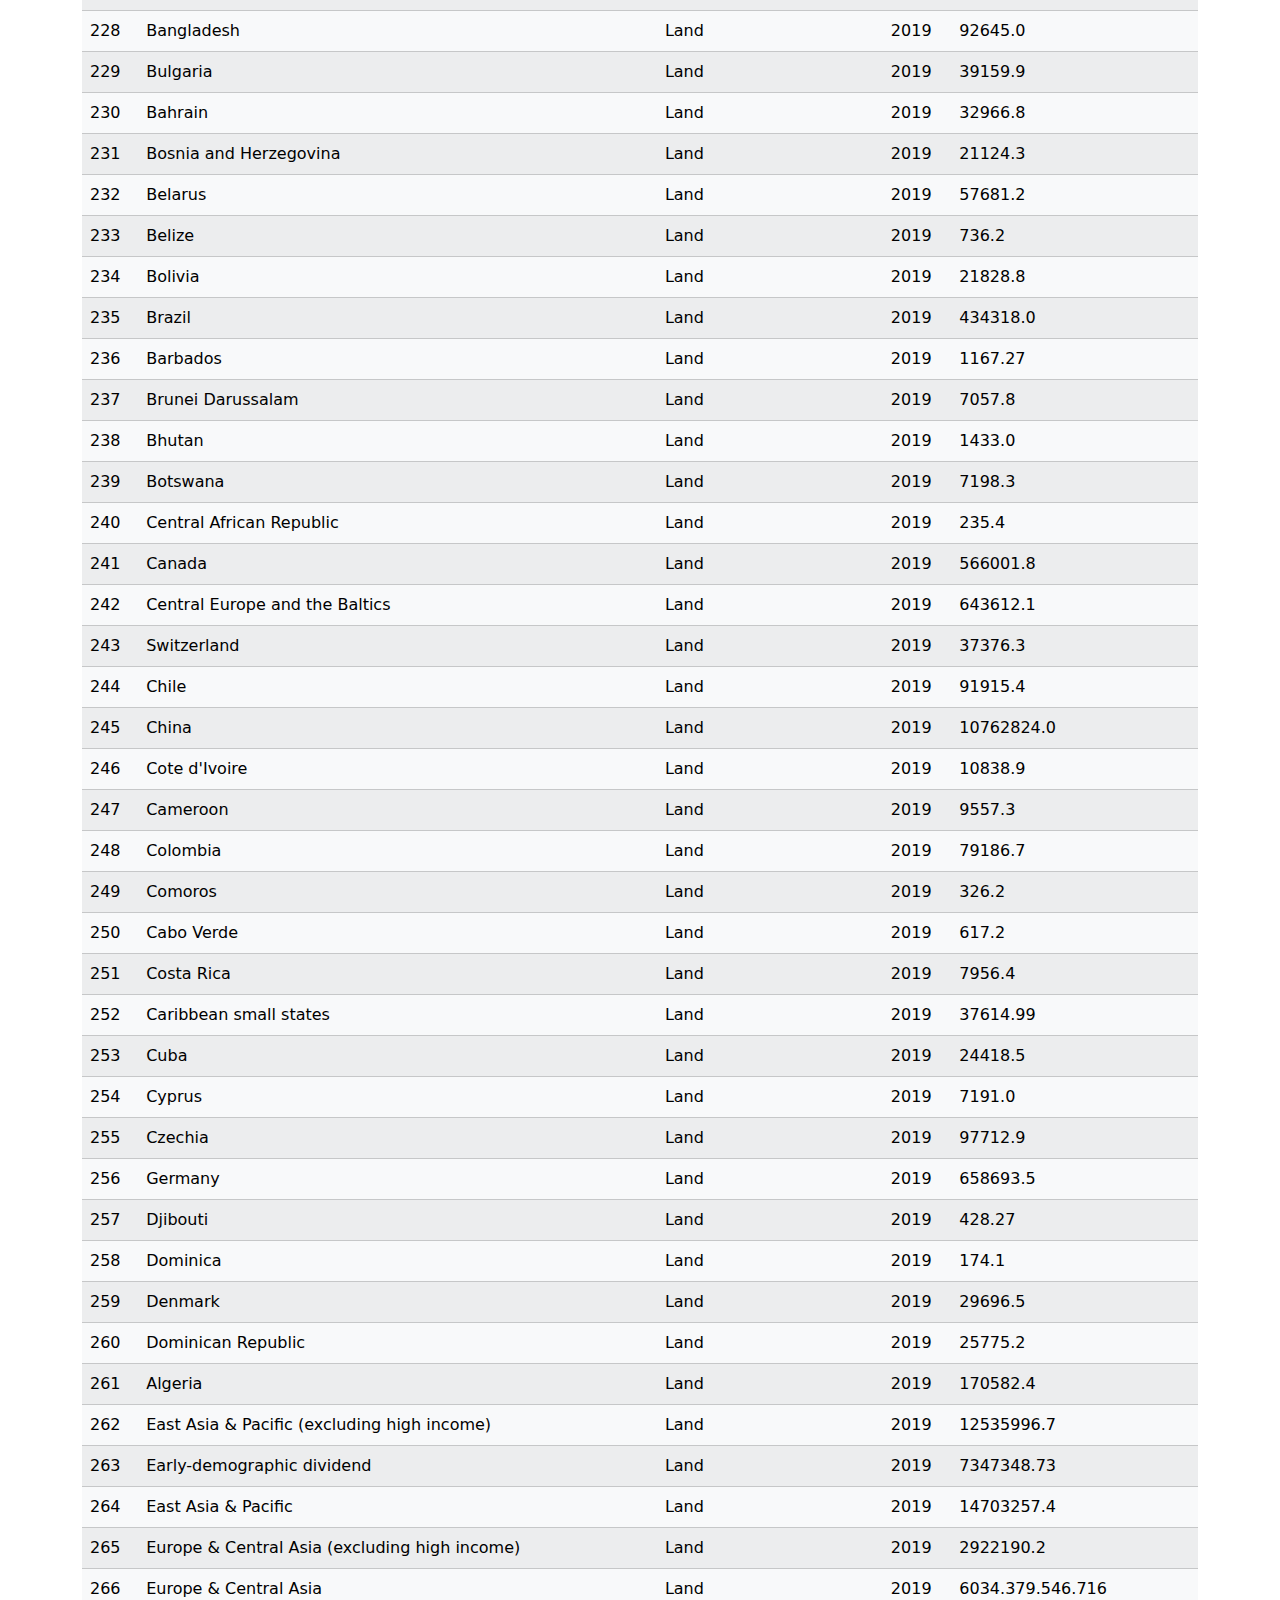
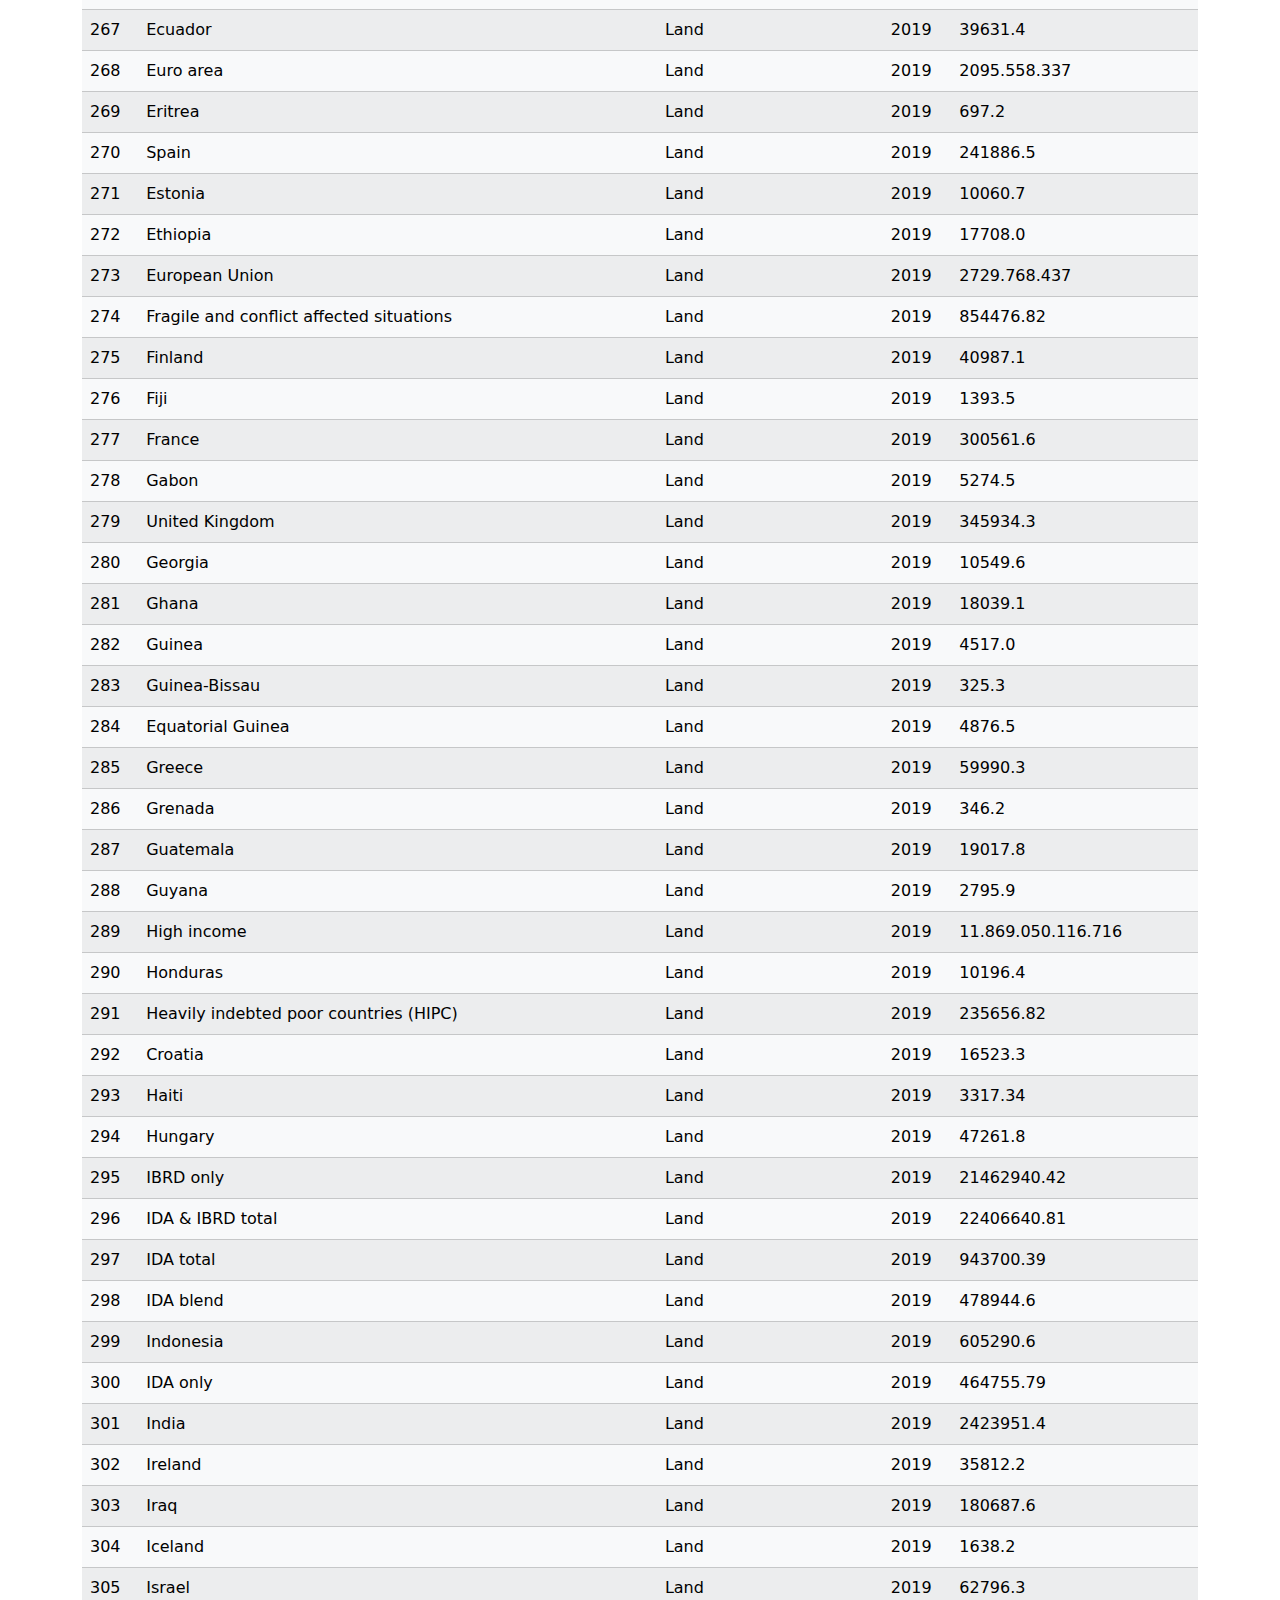
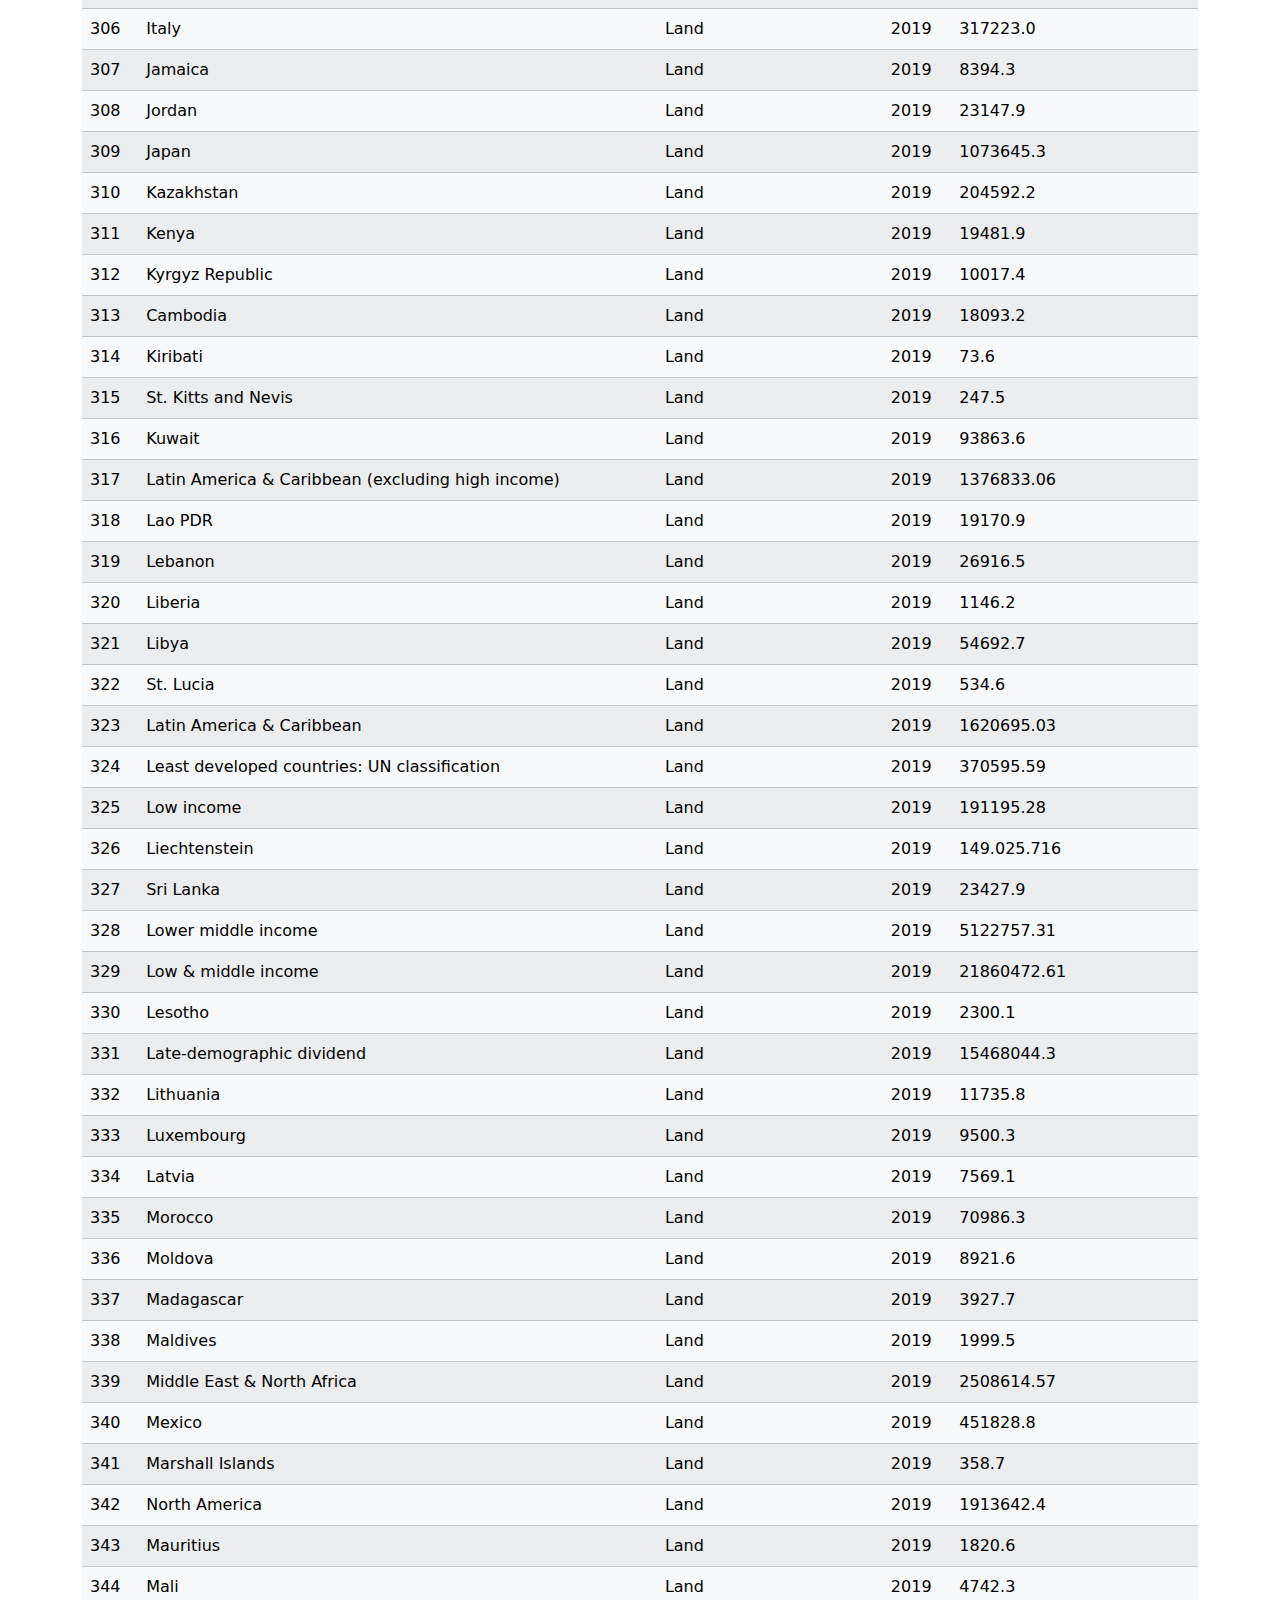
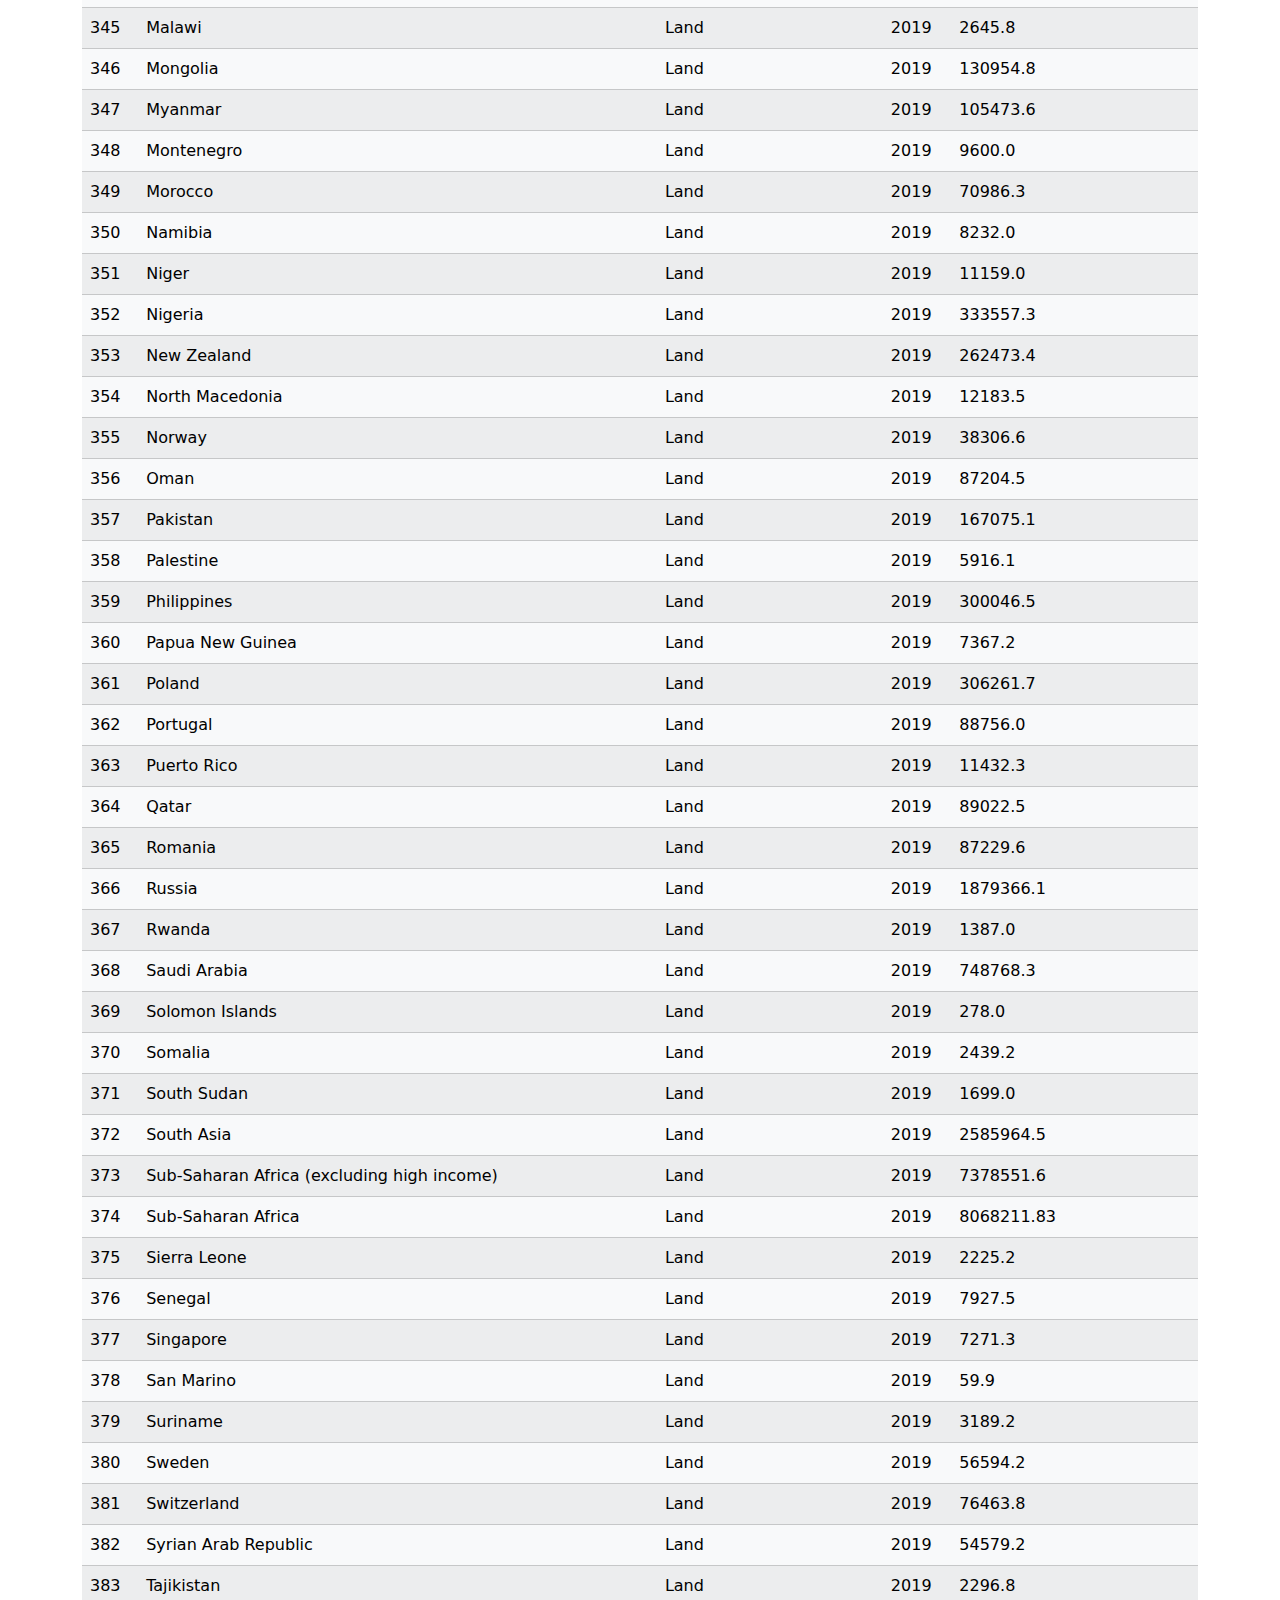
<file: emissions.html>
<!DOCTYPE html>
<html lang="de">

<head>
    <!-- Meta Tags und Bootstrap per CDN einbinden -->
    <meta charset="utf-8">
    <meta name="viewport" content="width=device-width, initial-scale=1">
    <meta http-equiv="Content-Security-Policy"
        content="default-src 'self'; style-src 'self' https://cdn.jsdelivr.net https://cdn.datatables.net; connect-src 'self' https://cdn.datatables.net;script-src 'self' https://cdn.datatables.net https://cdn.jsdelivr.net https://code.jquery.com/; font-src https://cdn.jsdelivr.net;  img-src 'self' data:;" />
    <!-- Bootstrap Minimal CSS -->
    <link href="https://cdn.jsdelivr.net/npm/bootstrap@5.3.3/dist/css/bootstrap.min.css" rel="stylesheet"
        integrity="sha384-QWTKZyjpPEjISv5WaRU9OFeRpok6YctnYmDr5pNlyT2bRjXh0JMhjY6hW+ALEwIH" crossorigin="anonymous">

    <link rel="stylesheet" href="https://cdn.jsdelivr.net/npm/bootstrap-icons@1.11.3/font/bootstrap-icons.min.css">
    <link rel="stylesheet" href="https://cdn.datatables.net/2.1.4/css/dataTables.dataTables.min.css">

    <link href="stylesheet/style.css" rel="stylesheet">
    <title>CO2-Transparenz</title>
    <link rel="icon" href="img/logo.jpeg" type="image/x-icon" class="rounded-circle">
</head>

<body>
    <header id="header"></header>

    <!-- Ab hier Inhalt der Seite -->
    <main id="main">
        <div class="container content" id="content">
            <h1>Analyse CO2-Emissionen</h1>
            <br>
            <h5>Hier finden Sie die Ergebnisse unserer umfangreichen Analysen zu den CO2-Emissionsdaten <br><br>
                Sie können die Tabelle sortieren und filtern.</h5>

            <!-- Filterung und Sortierung erfolgt per Javascript -->
            <div class="table-responsive">
                <table class="table table-light table-hover table-striped" id="tabelleco2">
                    <thead class="table-light">
                        <tr>
                            <th scope="col">Lfd</th>
                            <th scope="col">Land</th>
                            <th scope="col">Unternehmen / Typ</th>
                            <th scope="col">Jahr</th>
                            <th scope="col">Emissionen <sup>*</sup></th>
                        </tr>
                    </thead>
                    <tbody class="table-group-divider">
                    </tbody>
                </table>
                <p class="table-info"><sup>*</sup>Angaben in Tonnen</p>
            </div>
        </div>
    </main>
    <footer id="footer"></footer>

    <!-- Bootstrap Minimal JS, Popper.js und Jquery (beide inkludiert) per CDN einbinden -->
    <script src="https://cdn.jsdelivr.net/npm/bootstrap@5.3.3/dist/js/bootstrap.bundle.min.js"
        integrity="sha384-YvpcrYf0tY3lHB60NNkmXc5s9fDVZLESaAA55NDzOxhy9GkcIdslK1eN7N6jIeHz"
        crossorigin="anonymous"></script>

    <!-- jQuery -->
    <script src="https://code.jquery.com/jquery-3.6.0.min.js"></script>

    <!-- DataTables JS -->
    <script src="https://cdn.datatables.net/2.1.4/js/dataTables.min.js"></script>

    <script type="text/javascript" src="js/main.js"></script>
    <script type="text/javascript" src="js/emissions.js"></script>
</body>

</html>
</file>
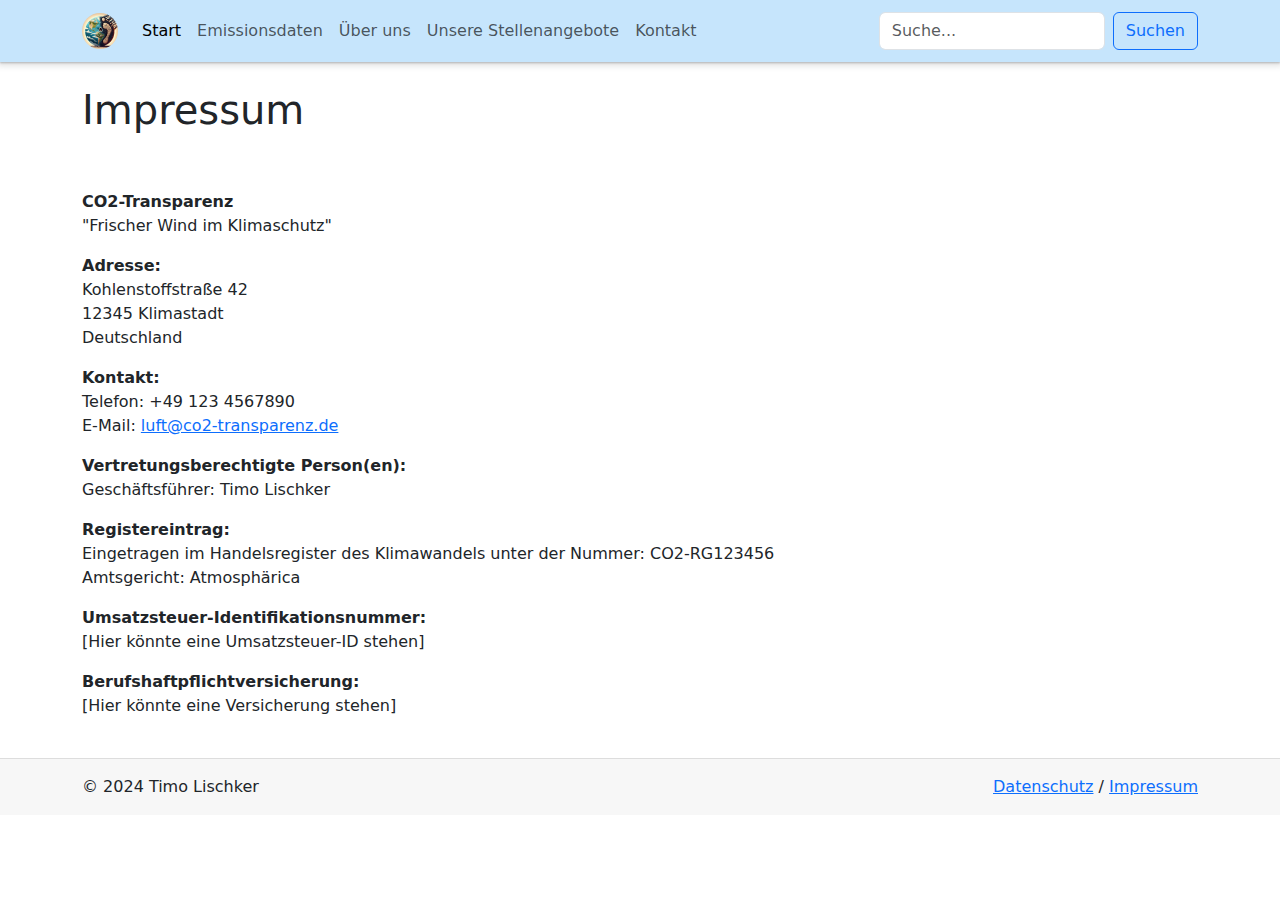
<file: imprint.html>
<!DOCTYPE html>
<html lang="de">

<head>
  <!-- Meta Tags und Bootstrap per CDN einbinden -->
  <meta charset="utf-8">
  <meta name="viewport" content="width=device-width, initial-scale=1">

  <meta http-equiv="Content-Security-Policy"
    content="default-src 'self'; style-src 'self' https://cdn.jsdelivr.net; script-src 'self' https://cdn.jsdelivr.net https://code.jquery.com/; font-src https://cdn.jsdelivr.net;  img-src 'self' data:;" />

  <!-- Bootstrap Minimal CSS -->
  <link href="https://cdn.jsdelivr.net/npm/bootstrap@5.3.3/dist/css/bootstrap.min.css" rel="stylesheet"
    integrity="sha384-QWTKZyjpPEjISv5WaRU9OFeRpok6YctnYmDr5pNlyT2bRjXh0JMhjY6hW+ALEwIH" crossorigin="anonymous">

  <link rel="stylesheet" href="https://cdn.jsdelivr.net/npm/bootstrap-icons@1.11.3/font/bootstrap-icons.min.css">

  <link href="stylesheet/style.css" rel="stylesheet">
  <title>CO2-Transparenz</title>
  <link rel="icon" href="img/logo.jpeg" type="image/x-icon" class="rounded-circle">
</head>

<body>

  <header id="header"></header>

  <!-- Ab hier Inhalt der Seite -->
  <main id="main">

    <div class="container content" id="content">
      <h1>Impressum</h1>
      <br><br>
      <p><strong>CO2-Transparenz</strong><br>
        "Frischer Wind im Klimaschutz"</p>

      <p><strong>Adresse:</strong><br>
        Kohlenstoffstraße 42<br>
        12345 Klimastadt<br>
        Deutschland</p>

      <p><strong>Kontakt:</strong><br>
        Telefon: +49 123 4567890<br>
        E-Mail: <a href="mailto:luft@co2-transparenz.de">luft@co2-transparenz.de</a></p>

      <p><strong>Vertretungsberechtigte Person(en):</strong><br>
        Geschäftsführer: Timo Lischker</p>

      <p><strong>Registereintrag:</strong><br>
        Eingetragen im Handelsregister des Klimawandels unter der Nummer: CO2-RG123456<br>
        Amtsgericht: Atmosphärica</p>

      <p><strong>Umsatzsteuer-Identifikationsnummer:</strong><br>
        [Hier könnte eine Umsatzsteuer-ID stehen]</p>

      <p><strong>Berufshaftpflichtversicherung:</strong><br>
        [Hier könnte eine Versicherung stehen]</p>
    </div>
  </main>
  <footer id="footer"></footer>

  <!-- Bootstrap Minimal JS, Popper.js und Jquery (beide inkludiert) per CDN einbinden -->
  <script src="https://cdn.jsdelivr.net/npm/bootstrap@5.3.3/dist/js/bootstrap.bundle.min.js"
    integrity="sha384-YvpcrYf0tY3lHB60NNkmXc5s9fDVZLESaAA55NDzOxhy9GkcIdslK1eN7N6jIeHz"
    crossorigin="anonymous"></script>

  <!-- jQuery -->
  <script src="https://code.jquery.com/jquery-3.6.0.min.js"></script>

  <script type="text/javascript" src="js/main.js">
  </script>

</body>

</html>
</file>
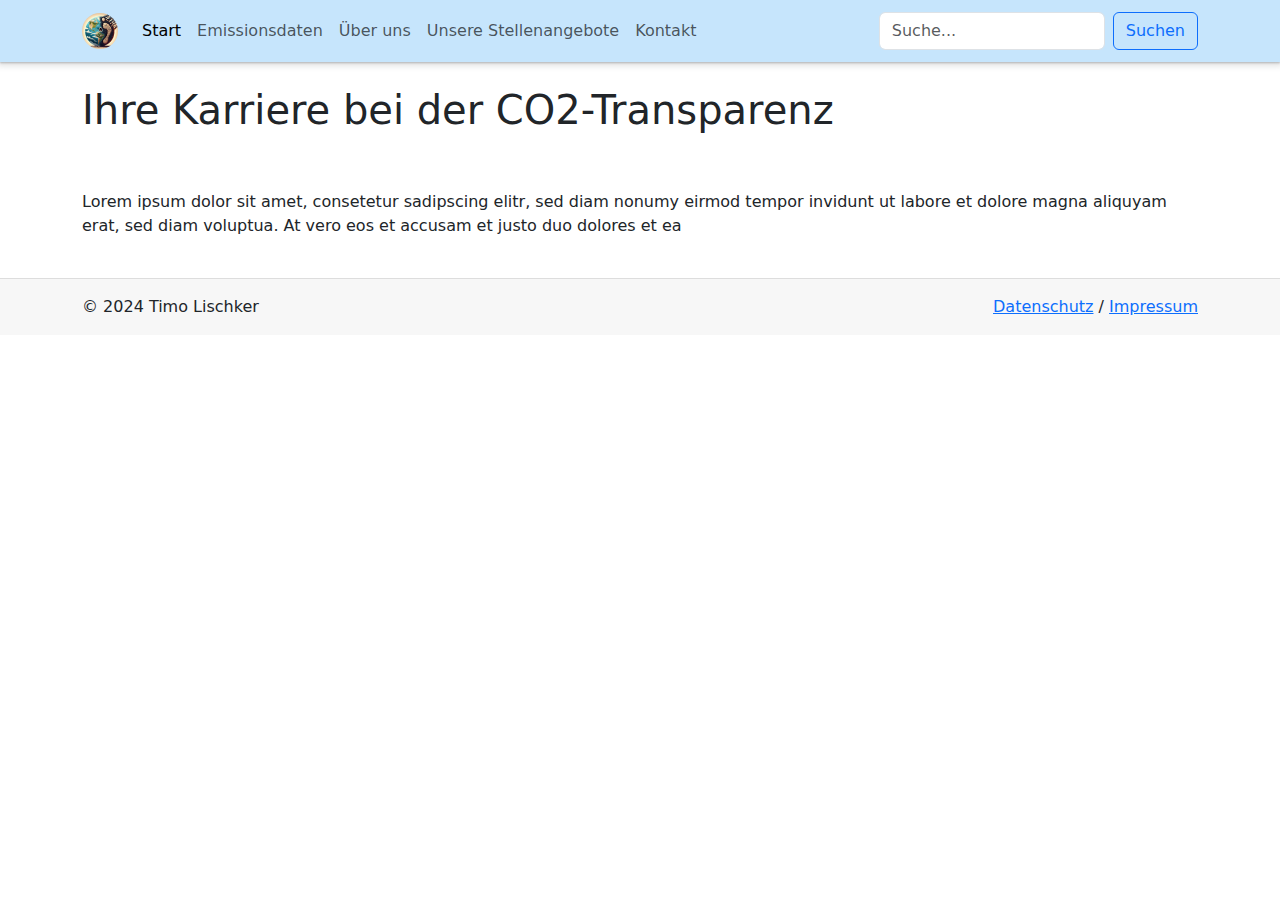
<file: offers.html>
<!DOCTYPE html>
<html lang="de">

<head>
  <!-- Meta Tags und Bootstrap per CDN einbinden -->
  <meta charset="utf-8">
  <meta name="viewport" content="width=device-width, initial-scale=1">

  <meta http-equiv="Content-Security-Policy"
    content="default-src 'self'; style-src 'self' https://cdn.jsdelivr.net; script-src 'self' https://cdn.jsdelivr.net https://code.jquery.com/; font-src https://cdn.jsdelivr.net;  img-src 'self' data:;" />

  <!-- Bootstrap Minimal CSS -->
  <link href="https://cdn.jsdelivr.net/npm/bootstrap@5.3.3/dist/css/bootstrap.min.css" rel="stylesheet"
    integrity="sha384-QWTKZyjpPEjISv5WaRU9OFeRpok6YctnYmDr5pNlyT2bRjXh0JMhjY6hW+ALEwIH" crossorigin="anonymous">

  <link rel="stylesheet" href="https://cdn.jsdelivr.net/npm/bootstrap-icons@1.11.3/font/bootstrap-icons.min.css">

  <link href="stylesheet/style.css" rel="stylesheet">
  <title>CO2-Transparenz</title>
  <link rel="icon" href="img/logo.jpeg" type="image/x-icon" class="rounded-circle">
</head>

<body>

  <header id="header"></header>

  <!-- Ab hier Inhalt der Seite -->
  <main id="main">

    <div class="container content" id="content">
      <h1>Ihre Karriere bei der CO2-Transparenz</h1>
      <br><br>

      <p>Lorem ipsum dolor sit amet, consetetur sadipscing elitr, sed diam nonumy eirmod tempor invidunt ut labore
        et dolore magna aliquyam erat, sed diam voluptua. At vero eos et accusam et justo duo dolores et ea
      </p>

    </div>
  </main>
  <footer id="footer"></footer>

  <!-- Bootstrap Minimal JS, Popper.js und Jquery (beide inkludiert) per CDN einbinden -->
  <script src="https://cdn.jsdelivr.net/npm/bootstrap@5.3.3/dist/js/bootstrap.bundle.min.js"
    integrity="sha384-YvpcrYf0tY3lHB60NNkmXc5s9fDVZLESaAA55NDzOxhy9GkcIdslK1eN7N6jIeHz"
    crossorigin="anonymous"></script>

  <!-- jQuery -->
  <script src="https://code.jquery.com/jquery-3.6.0.min.js"></script>

  <script type="text/javascript" src="js/main.js">
  </script>

</body>

</html>
</file>
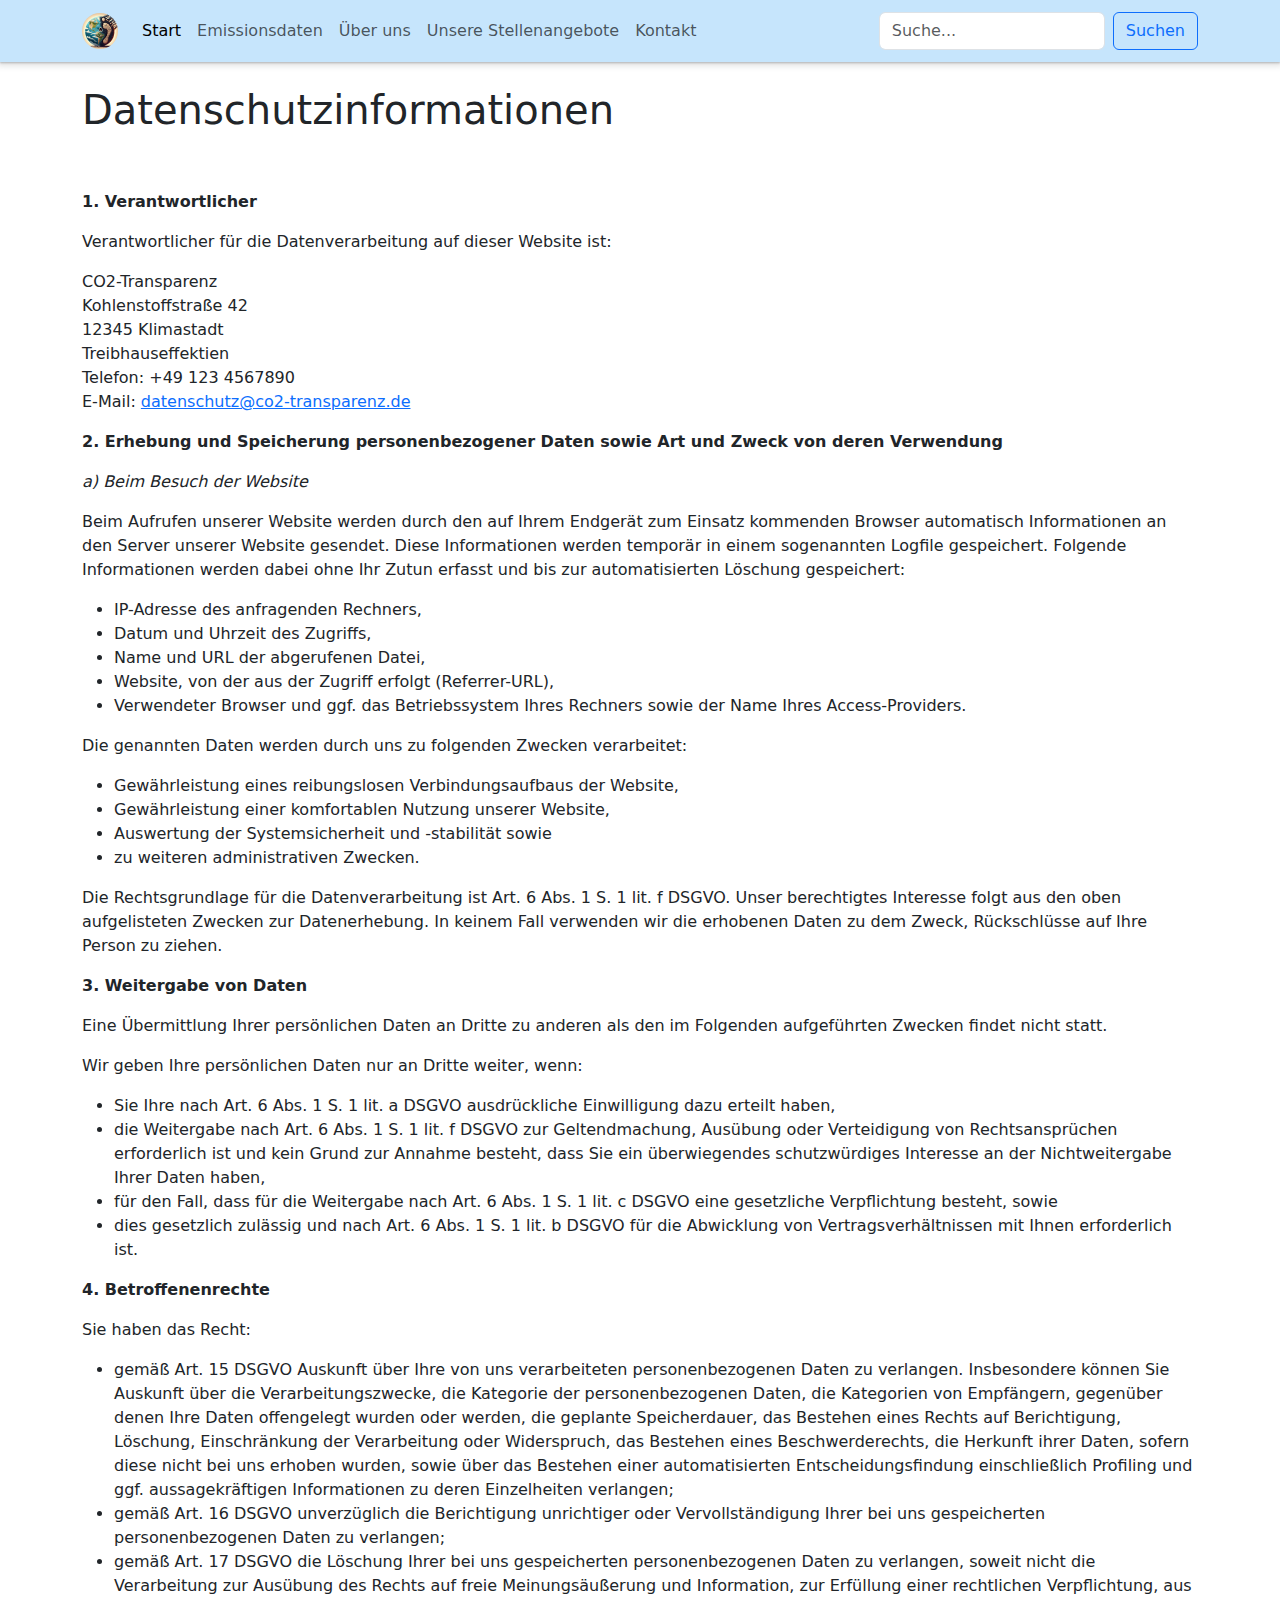
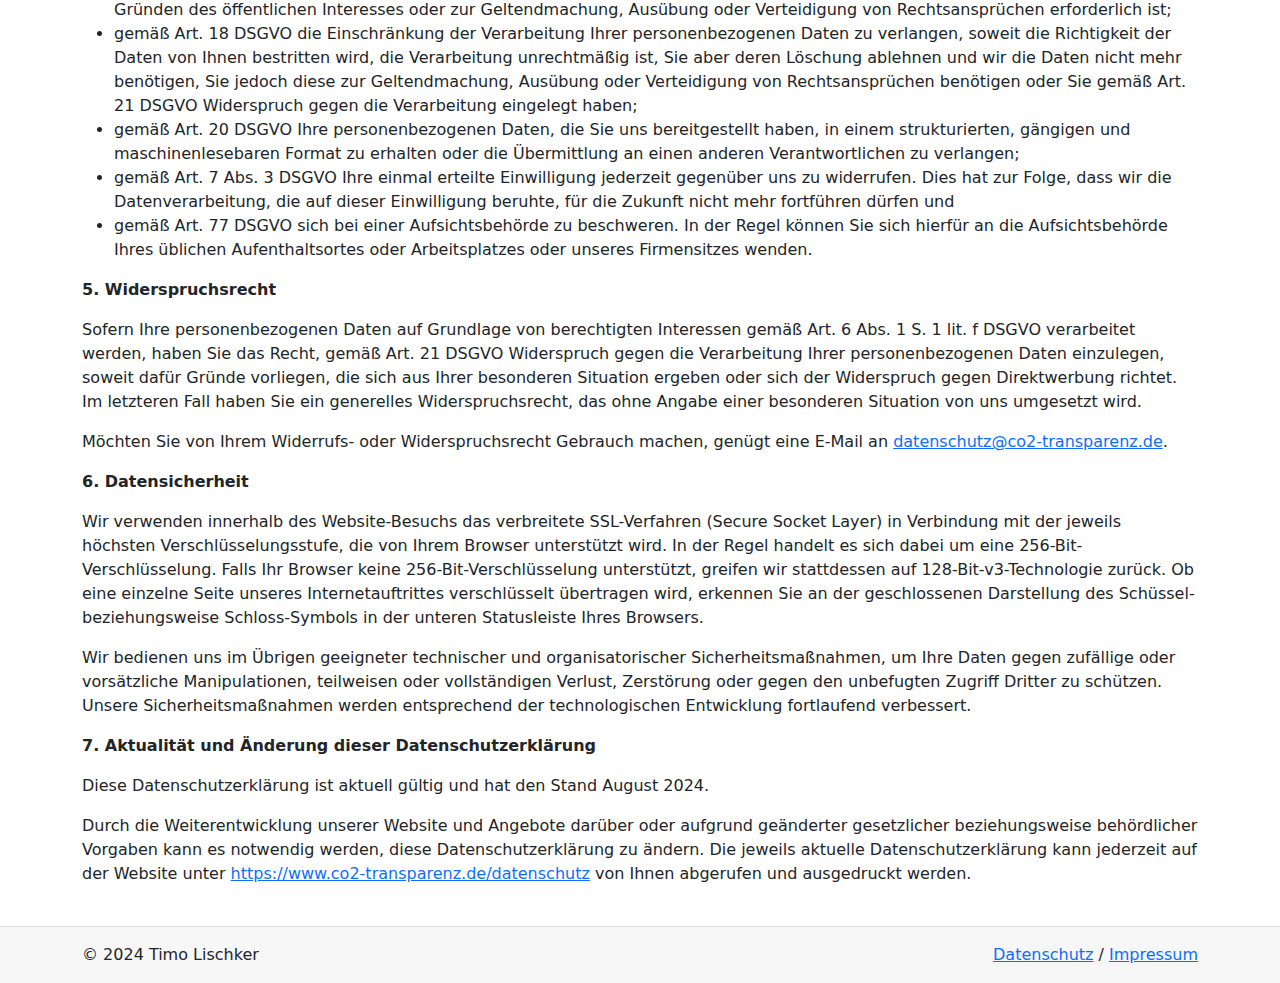
<file: privacy.html>
<!DOCTYPE html>
<html lang="de">

<head>
  <!-- Meta Tags und Bootstrap per CDN einbinden -->
  <meta charset="utf-8">
  <meta name="viewport" content="width=device-width, initial-scale=1">

  <meta http-equiv="Content-Security-Policy"
    content="default-src 'self'; style-src 'self' https://cdn.jsdelivr.net; script-src 'self' https://cdn.jsdelivr.net https://code.jquery.com/; font-src https://cdn.jsdelivr.net;  img-src 'self' data:;" />

  <!-- Bootstrap Minimal CSS -->
  <link href="https://cdn.jsdelivr.net/npm/bootstrap@5.3.3/dist/css/bootstrap.min.css" rel="stylesheet"
    integrity="sha384-QWTKZyjpPEjISv5WaRU9OFeRpok6YctnYmDr5pNlyT2bRjXh0JMhjY6hW+ALEwIH" crossorigin="anonymous">

  <link rel="stylesheet" href="https://cdn.jsdelivr.net/npm/bootstrap-icons@1.11.3/font/bootstrap-icons.min.css">

  <link href="stylesheet/style.css" rel="stylesheet">
  <title>CO2-Transparenz</title>
  <link rel="icon" href="img/logo.jpeg" type="image/x-icon" class="rounded-circle">
</head>

<body>

  <header id="header"></header>

  <!-- Ab hier Inhalt der Seite -->
  <main id="main">

    <div class="container content" id="content">
      <h1>Datenschutzinformationen</h1>
      <br><br>

      <p><strong>1. Verantwortlicher</strong></p>
      <p>Verantwortlicher für die Datenverarbeitung auf dieser Website ist:</p>
      <p>
        CO2-Transparenz<br>
        Kohlenstoffstraße 42<br>
        12345 Klimastadt<br>
        Treibhauseffektien<br>
        Telefon: +49 123 4567890<br>
        E-Mail: <a href="mailto:datenschutz@co2-transparenz.de">datenschutz@co2-transparenz.de</a>
      </p>

      <p><strong>2. Erhebung und Speicherung personenbezogener Daten sowie Art und Zweck von deren Verwendung</strong>
      </p>
      <p><em>a) Beim Besuch der Website</em></p>
      <p>Beim Aufrufen unserer Website werden durch den auf Ihrem Endgerät zum Einsatz kommenden Browser automatisch
        Informationen an den Server unserer Website gesendet. Diese Informationen werden temporär in einem sogenannten
        Logfile gespeichert. Folgende Informationen werden dabei ohne Ihr Zutun erfasst und bis zur automatisierten
        Löschung
        gespeichert:
      </p>
      <ul>
        <li>IP-Adresse des anfragenden Rechners,</li>
        <li>Datum und Uhrzeit des Zugriffs,</li>
        <li>Name und URL der abgerufenen Datei,</li>
        <li>Website, von der aus der Zugriff erfolgt (Referrer-URL),</li>
        <li>Verwendeter Browser und ggf. das Betriebssystem Ihres Rechners sowie der Name Ihres Access-Providers.</li>
      </ul>
      <p>Die genannten Daten werden durch uns zu folgenden Zwecken verarbeitet:</p>
      <ul>
        <li>Gewährleistung eines reibungslosen Verbindungsaufbaus der Website,</li>
        <li>Gewährleistung einer komfortablen Nutzung unserer Website,</li>
        <li>Auswertung der Systemsicherheit und -stabilität sowie</li>
        <li>zu weiteren administrativen Zwecken.</li>
      </ul>
      <p>Die Rechtsgrundlage für die Datenverarbeitung ist Art. 6 Abs. 1 S. 1 lit. f DSGVO. Unser berechtigtes Interesse
        folgt aus den oben aufgelisteten Zwecken zur Datenerhebung. In keinem Fall verwenden wir die erhobenen Daten zu
        dem
        Zweck, Rückschlüsse auf Ihre Person zu ziehen.
      </p>

      <p><strong>3. Weitergabe von Daten</strong></p>
      <p>Eine Übermittlung Ihrer persönlichen Daten an Dritte zu anderen als den im Folgenden aufgeführten Zwecken
        findet nicht statt.
      </p>
      <p>Wir geben Ihre persönlichen Daten nur an Dritte weiter, wenn:</p>
      <ul>
        <li>Sie Ihre nach Art. 6 Abs. 1 S. 1 lit. a DSGVO ausdrückliche Einwilligung dazu erteilt haben,
        </li>
        <li>die Weitergabe nach Art. 6 Abs. 1 S. 1 lit. f DSGVO zur Geltendmachung, Ausübung oder Verteidigung von
          Rechtsansprüchen erforderlich ist und kein Grund zur Annahme besteht, dass Sie ein überwiegendes
          schutzwürdiges Interesse an der Nichtweitergabe Ihrer Daten haben,
        </li>
        <li>für den Fall, dass für die Weitergabe nach Art. 6 Abs. 1 S. 1 lit. c DSGVO eine gesetzliche Verpflichtung
          besteht, sowie
        </li>
        <li>dies gesetzlich zulässig und nach Art. 6 Abs. 1 S. 1 lit. b DSGVO für die Abwicklung von
          Vertragsverhältnissen mit Ihnen erforderlich ist.
        </li>
      </ul>

      <p><strong>4. Betroffenenrechte</strong></p>
      <p>Sie haben das Recht:</p>
      <ul>
        <li>gemäß Art. 15 DSGVO Auskunft über Ihre von uns verarbeiteten personenbezogenen Daten zu verlangen.
          Insbesondere
          können Sie Auskunft über die Verarbeitungszwecke, die Kategorie der personenbezogenen Daten, die Kategorien
          von Empfängern, gegenüber denen Ihre Daten offengelegt wurden oder werden, die geplante Speicherdauer, das
          Bestehen eines Rechts auf Berichtigung, Löschung, Einschränkung der Verarbeitung oder Widerspruch, das
          Bestehen eines
          Beschwerderechts, die Herkunft ihrer Daten, sofern diese nicht bei uns erhoben wurden, sowie über das Bestehen
          einer
          automatisierten Entscheidungsfindung einschließlich Profiling und ggf. aussagekräftigen Informationen zu deren
          Einzelheiten verlangen;
        </li>
        <li>gemäß Art. 16 DSGVO unverzüglich die Berichtigung unrichtiger oder Vervollständigung Ihrer bei uns
          gespeicherten personenbezogenen Daten zu verlangen;
        </li>
        <li>gemäß Art. 17 DSGVO die Löschung Ihrer bei uns gespeicherten personenbezogenen Daten zu verlangen, soweit
          nicht die Verarbeitung zur Ausübung des Rechts auf freie Meinungsäußerung und Information, zur Erfüllung einer
          rechtlichen Verpflichtung, aus Gründen des öffentlichen Interesses oder zur Geltendmachung, Ausübung oder
          Verteidigung von
          Rechtsansprüchen erforderlich ist;
        </li>
        <li>gemäß Art. 18 DSGVO die Einschränkung der Verarbeitung Ihrer personenbezogenen Daten zu verlangen, soweit
          die Richtigkeit der Daten von Ihnen bestritten wird, die Verarbeitung unrechtmäßig ist, Sie aber deren
          Löschung
          ablehnen und wir die Daten nicht mehr benötigen, Sie jedoch diese zur Geltendmachung, Ausübung oder
          Verteidigung von
          Rechtsansprüchen benötigen oder Sie gemäß Art. 21 DSGVO Widerspruch gegen die Verarbeitung eingelegt haben;
        </li>
        <li>gemäß Art. 20 DSGVO Ihre personenbezogenen Daten, die Sie uns bereitgestellt haben, in einem strukturierten,
          gängigen und maschinenlesebaren Format zu erhalten oder die Übermittlung an einen anderen Verantwortlichen zu
          verlangen;
        </li>
        <li>gemäß Art. 7 Abs. 3 DSGVO Ihre einmal erteilte Einwilligung jederzeit gegenüber uns zu widerrufen. Dies hat
          zur Folge, dass wir die Datenverarbeitung, die auf dieser Einwilligung beruhte, für die Zukunft nicht mehr
          fortführen dürfen und
        </li>
        <li>gemäß Art. 77 DSGVO sich bei einer Aufsichtsbehörde zu beschweren. In der Regel können Sie sich hierfür an
          die Aufsichtsbehörde Ihres üblichen Aufenthaltsortes oder Arbeitsplatzes oder unseres Firmensitzes wenden.
        </li>
      </ul>

      <p><strong>5. Widerspruchsrecht</strong></p>
      <p>Sofern Ihre personenbezogenen Daten auf Grundlage von berechtigten Interessen gemäß Art. 6 Abs. 1 S. 1 lit. f
        DSGVO verarbeitet werden, haben Sie das Recht, gemäß Art. 21 DSGVO Widerspruch gegen die Verarbeitung Ihrer
        personenbezogenen Daten einzulegen, soweit dafür Gründe vorliegen, die sich aus Ihrer besonderen Situation
        ergeben oder sich der Widerspruch gegen Direktwerbung richtet. Im letzteren Fall haben Sie ein generelles
        Widerspruchsrecht, das ohne Angabe einer besonderen Situation von uns umgesetzt wird.</p>
      <p>Möchten Sie von Ihrem Widerrufs- oder Widerspruchsrecht Gebrauch machen, genügt eine E-Mail an <a
          href="mailto:datenschutz@co2-transparenz.de">datenschutz@co2-transparenz.de</a>.</p>

      <p><strong>6. Datensicherheit</strong></p>
      <p>Wir verwenden innerhalb des Website-Besuchs das verbreitete SSL-Verfahren (Secure Socket Layer) in Verbindung
        mit der jeweils höchsten Verschlüsselungsstufe, die von Ihrem Browser unterstützt wird. In der Regel handelt es
        sich
        dabei um eine 256-Bit-Verschlüsselung. Falls Ihr Browser keine 256-Bit-Verschlüsselung unterstützt, greifen wir
        stattdessen auf 128-Bit-v3-Technologie zurück. Ob eine einzelne Seite unseres Internetauftrittes verschlüsselt
        übertragen wird,
        erkennen Sie an der geschlossenen Darstellung des Schüssel- beziehungsweise Schloss-Symbols in der unteren
        Statusleiste Ihres Browsers.</p>
      <p>Wir bedienen uns im Übrigen geeigneter technischer und organisatorischer Sicherheitsmaßnahmen, um Ihre Daten
        gegen zufällige oder vorsätzliche Manipulationen, teilweisen oder vollständigen Verlust, Zerstörung oder gegen
        den
        unbefugten Zugriff Dritter zu schützen. Unsere Sicherheitsmaßnahmen werden entsprechend der technologischen
        Entwicklung fortlaufend verbessert.</p>

      <p><strong>7. Aktualität und Änderung dieser Datenschutzerklärung</strong></p>
      <p>Diese Datenschutzerklärung ist aktuell gültig und hat den Stand August 2024.</p>
      <p>Durch die Weiterentwicklung unserer Website und Angebote darüber oder aufgrund geänderter gesetzlicher
        beziehungsweise behördlicher Vorgaben kann es notwendig werden, diese Datenschutzerklärung zu ändern. Die
        jeweils aktuelle Datenschutzerklärung kann jederzeit auf der Website unter <a
          href="https://www.co2-transparenz.de/datenschutz">https://www.co2-transparenz.de/datenschutz</a>
        von Ihnen abgerufen und ausgedruckt werden.</p>

    </div>
  </main>
  <footer id="footer"></footer>

  <!-- Bootstrap Minimal JS, Popper.js und Jquery (beide inkludiert) per CDN einbinden -->
  <script src="https://cdn.jsdelivr.net/npm/bootstrap@5.3.3/dist/js/bootstrap.bundle.min.js"
    integrity="sha384-YvpcrYf0tY3lHB60NNkmXc5s9fDVZLESaAA55NDzOxhy9GkcIdslK1eN7N6jIeHz"
    crossorigin="anonymous"></script>

  <!-- jQuery -->
  <script src="https://code.jquery.com/jquery-3.6.0.min.js"></script>

  <script type="text/javascript" src="js/main.js">
  </script>

</body>

</html>
</file>
<file: stylesheet/style.css>
footer {
    padding-top: 16px;
    background: rgba(0, 0, 0, .03);
    border-top: 1px solid rgba(0, 0, 0, .1);

}

#header {
    background-color: #c6e5fc;
    box-shadow: rgba(60, 64, 67, 0.3) 0px 1px 2px 0px, rgba(60, 64, 67, 0.15) 0px 2px 6px 2px;
    position: relative;
    z-index: 99;
}

footer nav ul li {
    display: inline;
}

#main {
    padding: 24px 0;
}

#navswitch {
    margin-bottom: 24px;
}

.rtl #navswitch {
    text-align: right;
}

@media (min-width: 1200px) {
    #navswitch {
        position: fixed;
        left: 0;
        top: 62px;
        transition: all 0.2s ease;
        width: auto;
    }

    #navswitch.offset {
        top: 0px;
    }

    .rtl #navswitch {
        left: inherit;
        right: 0;
        text-align: right;
    }
}

.table-info {
    color: #888;
    margin-top: 20px;
}

.table-responsive {
    margin-top: 24px;
}

table.dataTable {
    padding-top: 24px;
}
</file>
